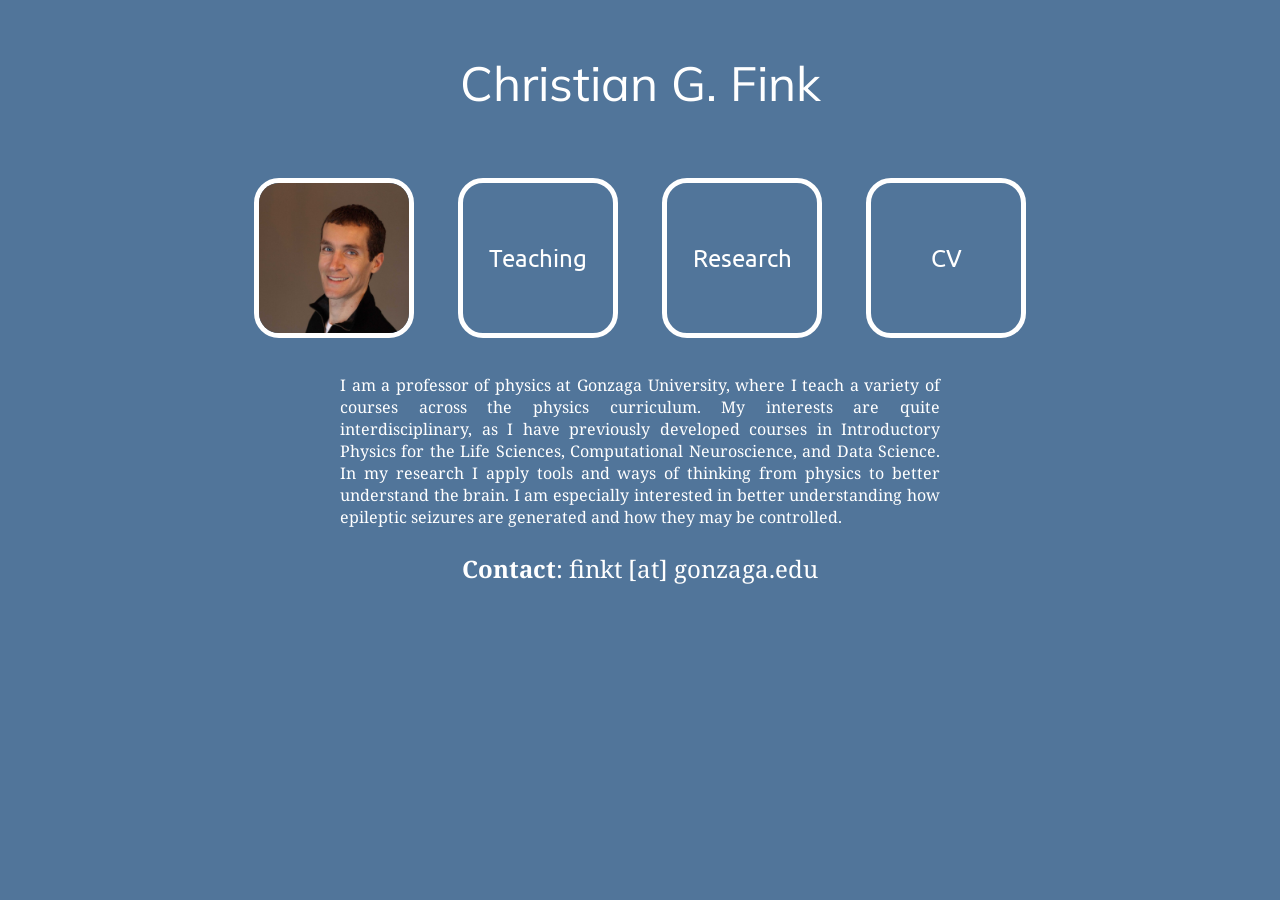
<file: index.html>
<html>

<head>
	<meta name="viewport" content="width=device-width, initial-scale=1">
	<title> Christian G. Fink, Gonzaga University </title>
		<link rel="stylesheet" href="homepage_style.css">
</head>

<body>
	<div class="wrapper">
		<div class="bigname">
			Christian G. Fink
		</div>
		<div class="nav">
			
			<a href="personal/personal_overview.html">
			<div class="itembox">
				<img src="ChrisFink.jpg" width="150">
			</div>
			</a>
			
			<a href="teaching/teaching_overview.html">
			<div class="itembox">
				Teaching
			</div>
			</a>
			
			<a href="research/research_projects.html"> <!-- put link code OUTSIDE div, and then entire div is linkable (not just the text) -->
			<div class="itembox">
				Research
			</div>
			</a>

			<a href="cv/fink_cv.pdf">
			<div class="itembox">
				CV
			</div>		
			</a>
			
		</div>

		<div class="homepagetext">
			<p>I am a professor of physics at Gonzaga University, where I teach a variety of courses across the physics curriculum.
			My interests are quite interdisciplinary, as I have previously developed courses in
			Introductory Physics for the Life Sciences, Computational Neuroscience, and Data Science. In my research I apply
			tools and ways of thinking from physics to better understand the brain. 
			I am especially interested in better understanding how epileptic seizures are generated and how they may be controlled.</p>
		</div>
		<div class="contactinfo">
			<p style="font-size:1.5em"><b>Contact</b>: finkt [at] gonzaga.edu</p>
		</div>

	</div>
	<script>
	  (function(i,s,o,g,r,a,m){i['GoogleAnalyticsObject']=r;i[r]=i[r]||function(){
	  (i[r].q=i[r].q||[]).push(arguments)},i[r].l=1*new Date();a=s.createElement(o),
	  m=s.getElementsByTagName(o)[0];a.async=1;a.src=g;m.parentNode.insertBefore(a,m)
	  })(window,document,'script','https://www.google-analytics.com/analytics.js','ga');

	  ga('create', 'UA-84944506-1', 'auto');
	  ga('send', 'pageview');

	</script>
</body>

</html>
</file>
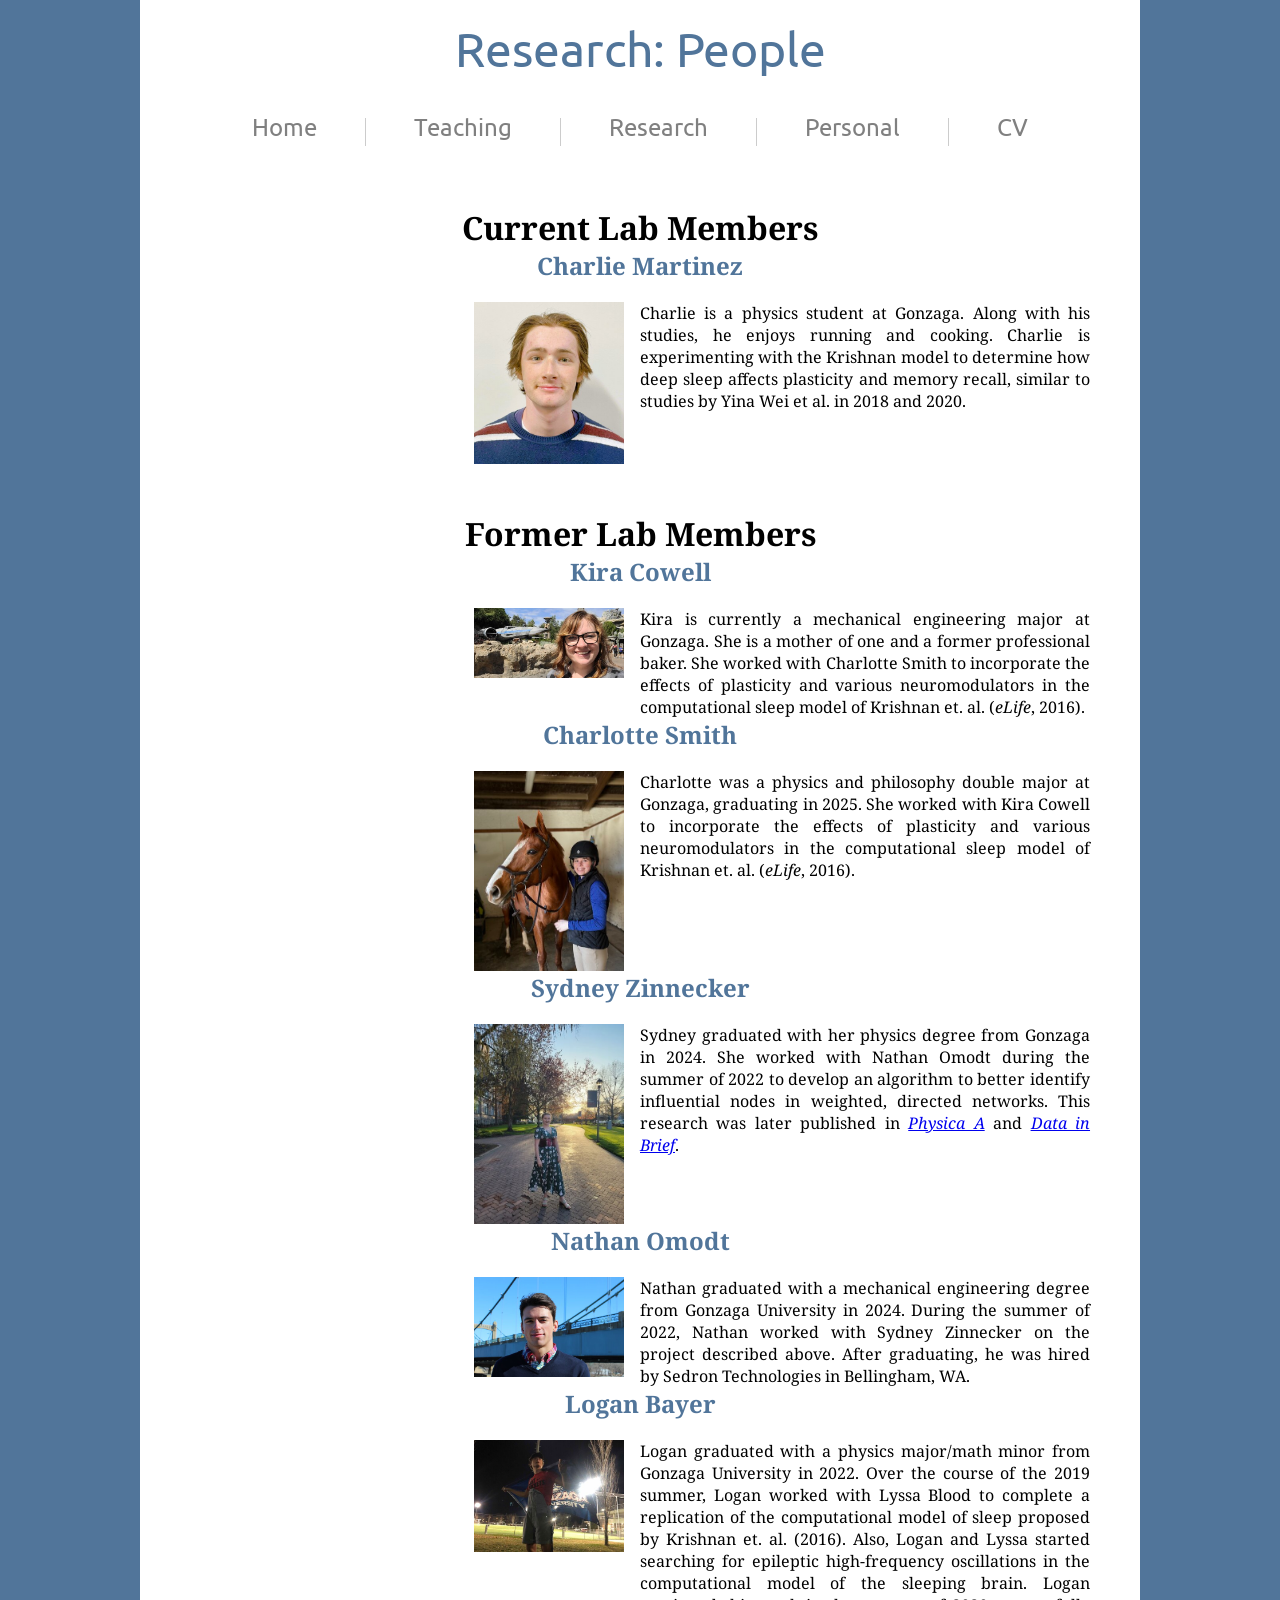
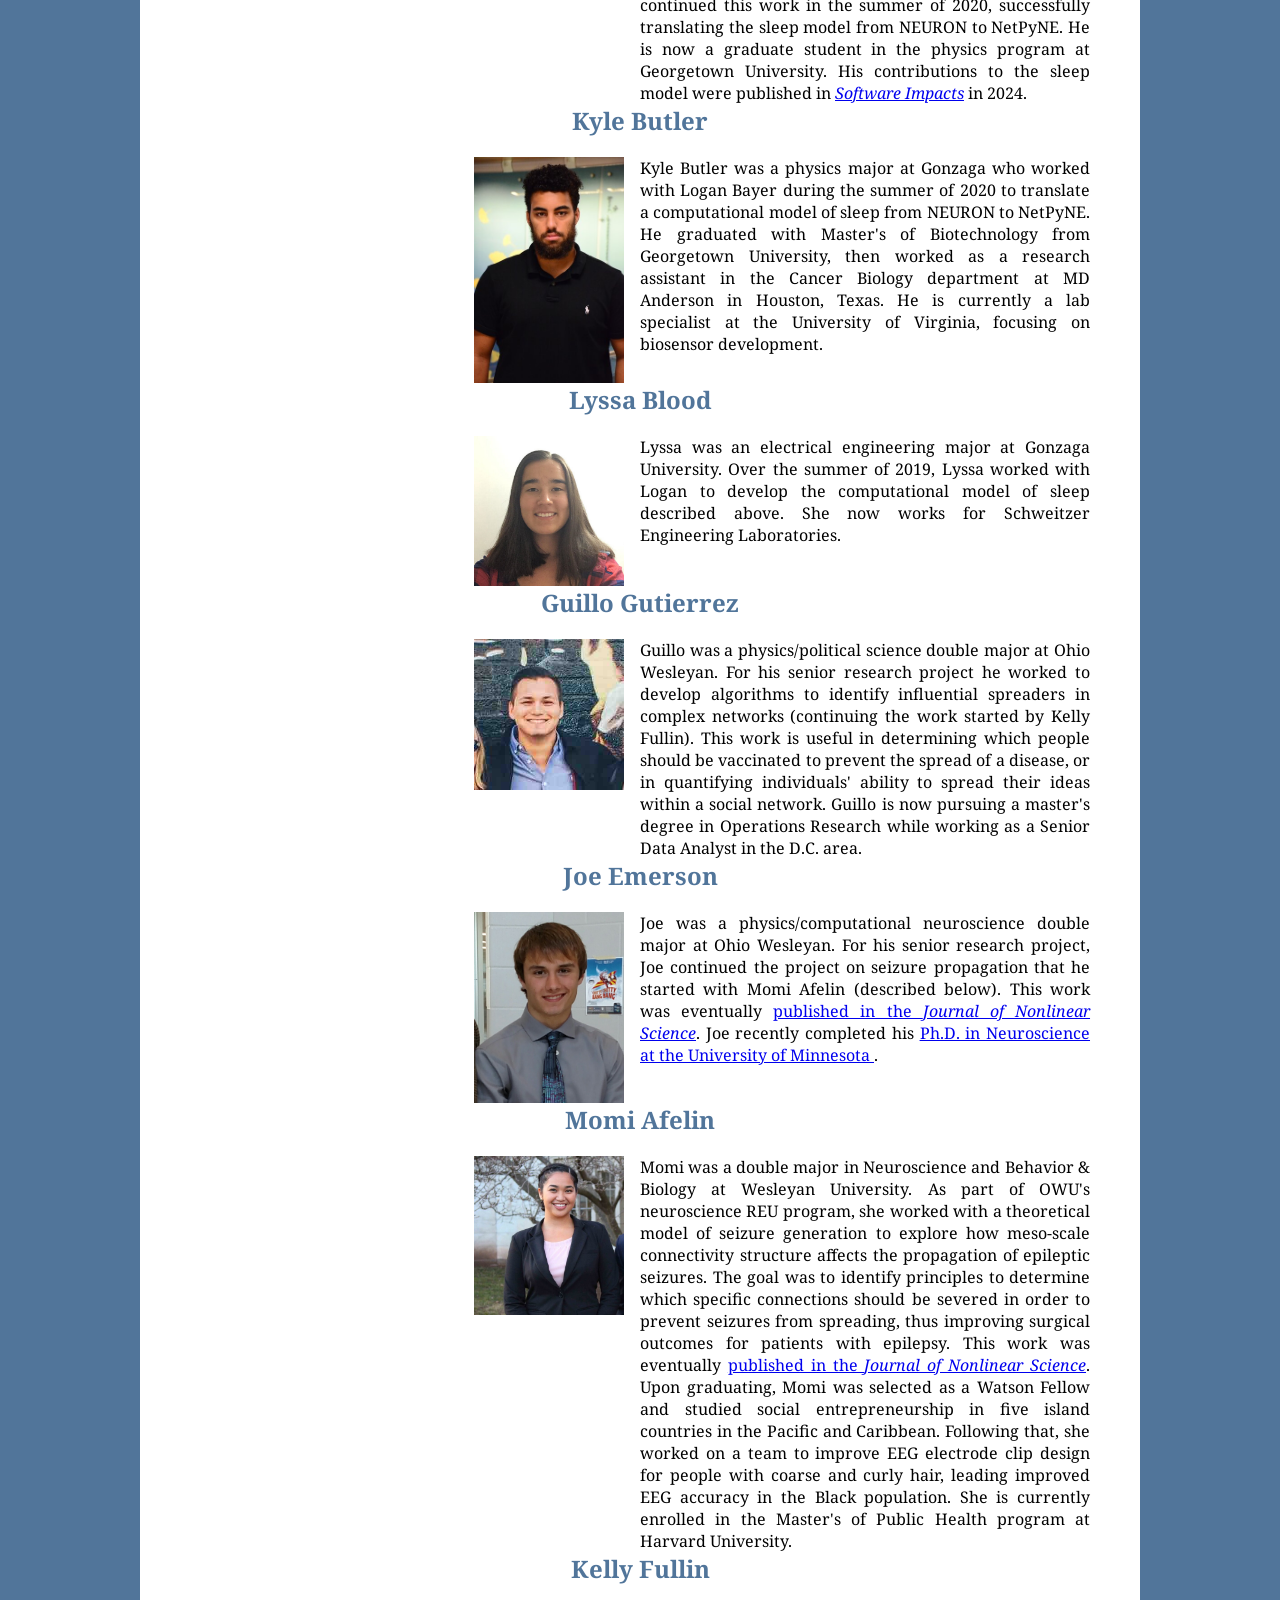
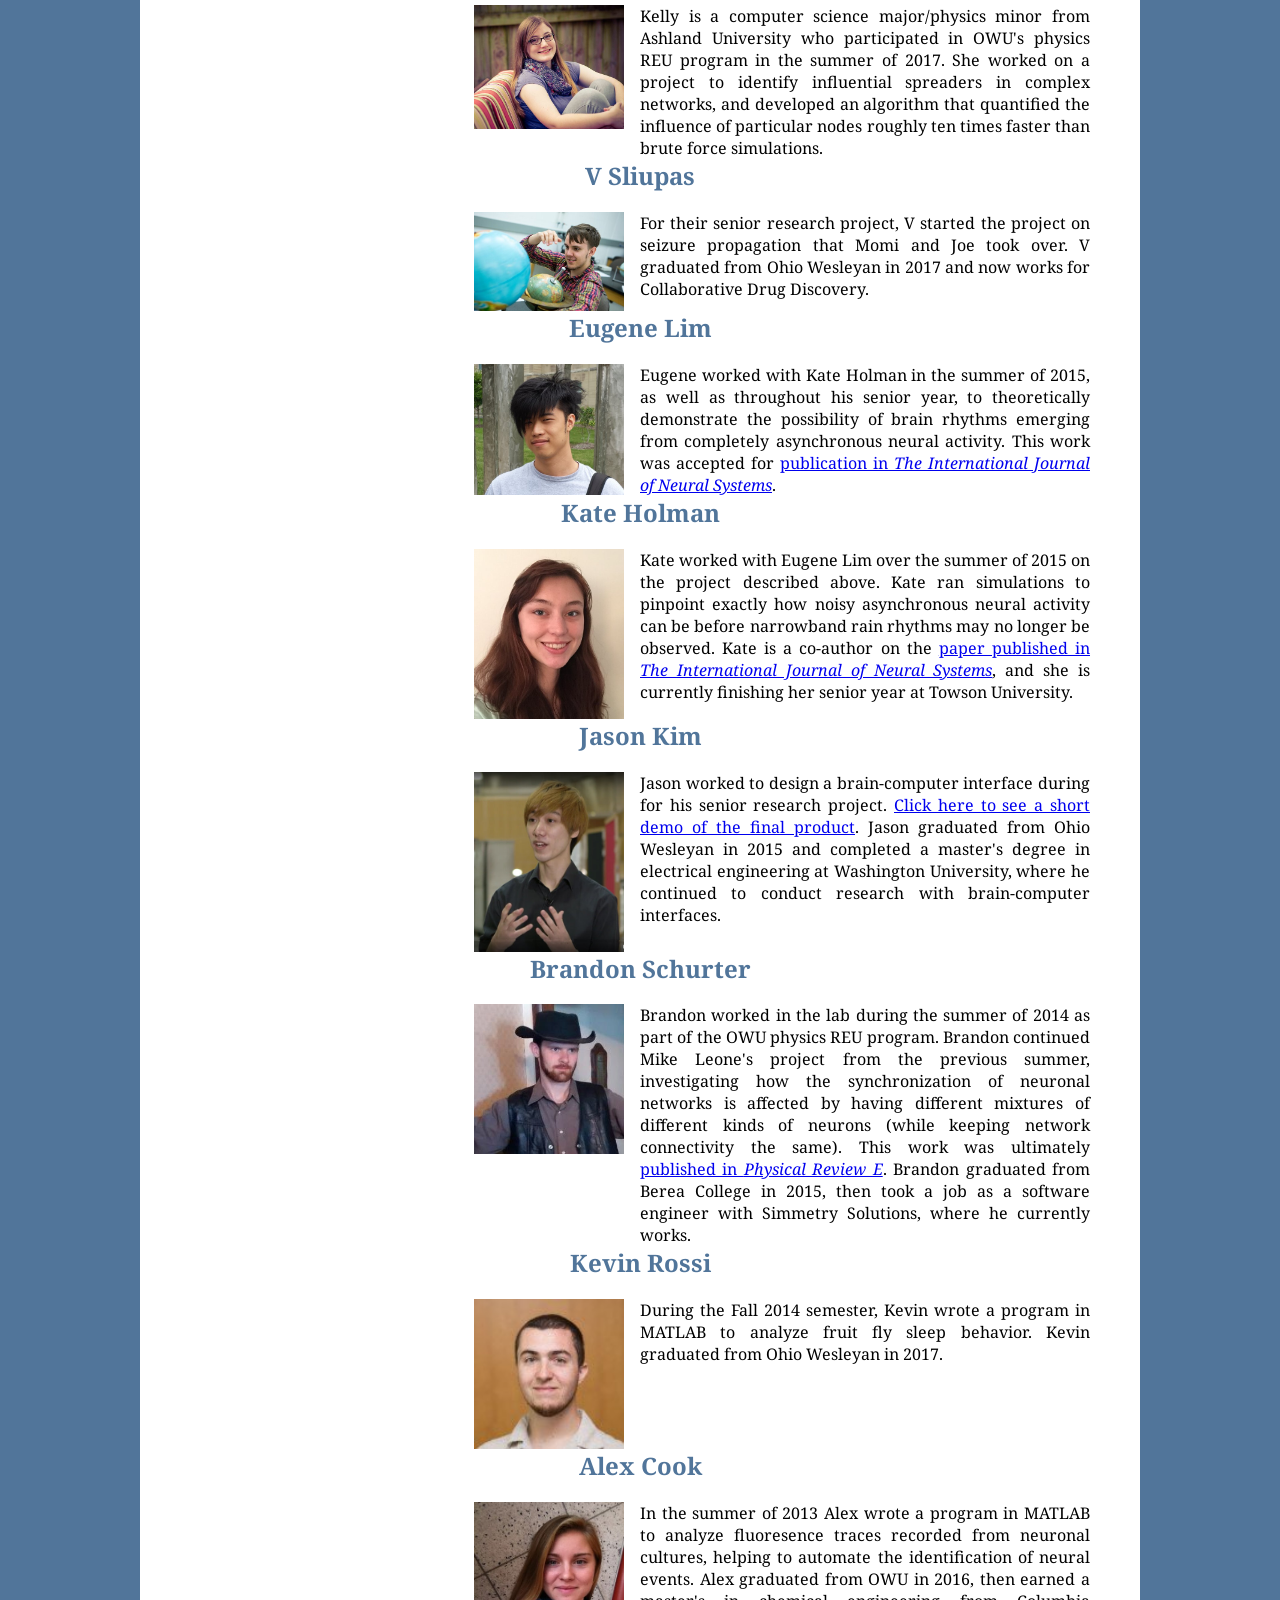
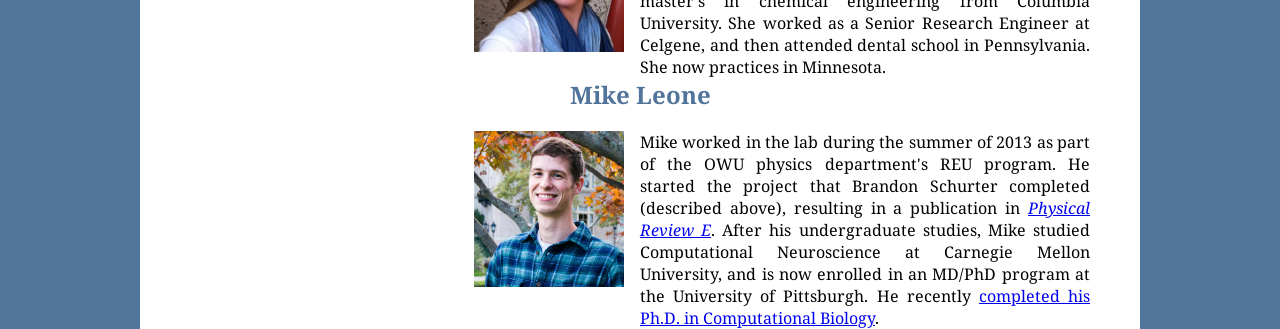
<file: research/research_people.html>
<html>

<head>
	<meta name="viewport" content="width=device-width, initial-scale=1">
	<title> Christian G. Fink, Gonzaga University </title>
	<link rel="stylesheet" href="research_people_style.css">
	<script type="text/javascript" src="jquery-3.1.0.min.js"></script>
</head>

<body>
	<div id="container">
		<div id="content">
		
			<div class="pagetitle">
				Research: People		
			</div>
			
			<!-- begin dropdown navigation bar -->
			<div class="nav">
				<div class="dropdown">
					<a href="../index.html"> <button class="dropbtn"> Home </button> </a>
				</div>
				
				<div class="vertline"> <!-- vertical line to separate dropdown buttons -->
				</div>
				
				<div class="dropdown">
				<a href="../teaching/teaching_overview.html"><button class="dropbtn"> Teaching </button></a>
					<div class="dropdown-content">
						<a href="../teaching/teaching_overview.html">Overview</a>
						<a href="../teaching/teaching_courses.html">Courses</a>
						<a href="../teaching/teaching_resources.html">Pedagogical resources</a>
					</div>
				</div>
				
				<div class="vertline"> <!-- vertical line to separate dropdown buttons -->
				</div>
				
				<div class="dropdown">
				<a href="../research/research_projects.html"> <button class="dropbtn"> Research </button> </a>
					<div class="dropdown-content">
						<a href="../research/research_projects.html">Projects</a>
						<a href="../research/research_people.html">People</a>
						<a href="../research/research_publications.html">Publications</a>
					</div>
				</div>
				
				<div class="vertline"> <!-- vertical line to separate dropdown buttons -->
				</div>
				
				<div class="dropdown">
				<a href="../personal/personal_overview.html"><button class="dropbtn"> Personal </button></a>
					<div class="dropdown-content">
						<a href="../personal/personal_overview.html">About me</a>
						<a href="../personal/personal_running.html">Running</a>
					</div>
				</div>
				
				<div class="vertline"> <!-- vertical line to separate dropdown buttons -->
				</div>
				
				<div class="dropdown">
					<a href="../cv/fink_cv.pdf"><button class="dropbtn"> CV </button></a>
					<div class="dropdown-content">
						<a href="../cv/fink_cv.pdf">View</a> <!-- this doesn't work...need to fix this -->
						<a href="../cv/fink_cv.pdf" download>Download</a>
					</div>
				</div>
			</div> <!-- end nav -->
		<!-- hamburger menu for mobile -->
		<button class="hamburger" onclick="toggleMobileMenu()">&#9776; Menu</button>
		<div class="mobile-nav" id="mobile-nav">
			<a href="../index.html">Home</a>
			<a href="../teaching/teaching_overview.html">Teaching: Overview</a>
			<a href="../teaching/teaching_courses.html">Teaching: Courses</a>
			<a href="../teaching/teaching_resources.html">Teaching: Resources</a>
			<a href="../research/research_projects.html">Research: Projects</a>
			<a href="../research/research_people.html">Research: People</a>
			<a href="../research/research_publications.html">Research: Publications</a>
			<a href="../personal/personal_overview.html">Personal: About me</a>
			<a href="../personal/personal_running.html">Personal: Running</a>
			<a href="../cv/fink_cv.pdf">CV: View</a>
			<a href="../cv/fink_cv.pdf" download>CV: Download</a>
		</div>
			
			<!--begin main text area -->
			<div class="maintext">
				<h1> Current Lab Members </h1>
				
				<div class="picandtext">
					<center>
					<h2> Charlie Martinez </h2>
					</center>
						<div class="picleft">
							<img src="people_img/charlie_martinez.jpeg" alt="" />
						</div>
						<div class="textright">
							Charlie is a physics student at Gonzaga. Along with his studies, 
							he enjoys running and cooking. Charlie is experimenting with the 
							Krishnan model to determine how deep sleep affects plasticity and 
							memory recall, similar to studies by Yina Wei et al. in 2018 and 2020. 
						</div>
				</div>

				
				<h1> Former Lab Members </h1>
				
				<div class="picandtext">
					<center>
					<h2> Kira Cowell </h2>
					</center>
						<div class="picleft">
							<img src="people_img/kira_cowell.jpg" alt="" />
						</div>
						<div class="textright">
							Kira is currently a mechanical engineering major at Gonzaga. She is a mother of one and a former professional baker. 
							She worked with Charlotte Smith to incorporate the effects of plasticity
							and various neuromodulators in the computational sleep model of Krishnan et. al. (<i>eLife</i>, 2016). 
						</div>
				</div>
				
				<div class="picandtext">
					<center>
					<h2> Charlotte Smith </h2>
					</center>
						<div class="picleft">
							<img src="people_img/charlotte_smith.jpeg" alt="" />
						</div>
						<div class="textright">
							Charlotte was a physics and philosophy double major at Gonzaga, graduating in 2025.  
							She worked with Kira Cowell to incorporate the effects of plasticity
							and various neuromodulators in the computational sleep model of Krishnan et. al. (<i>eLife</i>, 2016). 
						</div>
				</div>
				
				<div class="picandtext">
					<center>
					<h2> Sydney Zinnecker </h2>
					</center>
						<div class="picleft">
							<img src="people_img/sydney_zinnecker.jpg" alt="" />
						</div>
						<div class="textright">
							Sydney graduated with her physics degree from Gonzaga in 2024. She worked with Nathan Omodt during the summer of 
							2022 to develop an algorithm to better identify influential nodes in weighted, directed networks. This research was
							later published in <a href="https://www.sciencedirect.com/science/article/pii/S0378437123006386" target="_blank"><i>Physica A</i></a> 
							and <a href="https://www.sciencedirect.com/science/article/pii/S2352340923006212" target="_blank"><i>Data in Brief</i></a>.
						</div>
				</div>
				
				<div class="picandtext">
					<center>
					<h2> Nathan Omodt </h2>
					</center>
						<div class="picleft">
							<img src="people_img/Nathan_Omodt.JPG" alt="" />
						</div>
						<div class="textright">
							Nathan graduated with a mechanical engineering degree from Gonzaga University in 2024. During the summer of 2022, Nathan worked with Sydney 
							Zinnecker on the project described above. After graduating, he was hired by Sedron Technologies in Bellingham, WA.
						</div>
				</div>
				
				<div class="picandtext">
					<center>
					<h2> Logan Bayer </h2>
					</center>
						<div class="picleft">
							<img src="people_img/logan_bayer.JPG" alt="" />
						</div>
						<div class="textright">
							Logan graduated with a physics major/math minor from Gonzaga University in 2022. 
							Over the course of the 2019 summer, Logan worked with Lyssa Blood to complete a 
							replication of the computational model of sleep proposed by Krishnan et. al. (2016). Also, Logan and Lyssa started searching 
							for epileptic high-frequency oscillations in the computational model of the sleeping brain. 
							Logan continued this work in the summer of 2020, successfully translating the sleep model from NEURON to NetPyNE.
							He is now a graduate student in the physics program at Georgetown University. His contributions to the sleep model
							were published in <a href="https://www.sciencedirect.com/science/article/pii/S2665963824000551" target="_blank"><i>Software Impacts</i></a> in 2024.
						</div>
				</div>
				
				<div class="picandtext">
					<center>
					<h2> Kyle Butler </h2>
					</center>
						<div class="picleft">
							<img src="people_img/kyle_butler.jpg" alt="" />
						</div>
						<div class="textright">
							Kyle Butler was a physics major at Gonzaga who worked with Logan Bayer during the summer of 2020
							to translate a computational model of sleep from NEURON to NetPyNE. He graduated with Master's of 
							Biotechnology from Georgetown University, then worked as a research assistant in the Cancer Biology 
							department at MD Anderson in Houston, Texas. He is currently a lab specialist at the University of Virginia,
							focusing on biosensor development.
							
						</div>
				</div>
				
				<div class="picandtext">
					<center>
					<h2> Lyssa Blood </h2>
					</center>
						<div class="picleft">
							<img src="people_img/lyssa_blood.jpg" alt="" />
						</div>
						<div class="textright">
							Lyssa was an electrical engineering major at Gonzaga University. Over the summer of 2019, 
							Lyssa worked with Logan to develop the computational model of sleep described above. 
							She now works for Schweitzer Engineering Laboratories.
						</div>
				</div>
				
				<div class="picandtext">
					<center>
					<h2> Guillo Gutierrez </h2>
					</center>
						<div class="picleft">
							<img src="people_img/guillo.jpg" alt="" />
						</div>
						<div class="textright">
							Guillo was a physics/political science double major at Ohio Wesleyan. For his senior research project he 
							worked to develop algorithms to identify influential spreaders
							in complex networks (continuing the work started by Kelly Fullin). This work is useful in determining which people 
							should be vaccinated to prevent the spread of a disease, or in quantifying individuals' ability to spread their
							ideas within a social network. Guillo is now pursuing a master's degree in Operations Research while working as a Senior 
							Data Analyst in the D.C. area.
						</div>
				</div>
				
				<div class="picandtext">
					<center>
					<h2> Joe Emerson </h2>
					</center>
						<div class="picleft">
							<img src="people_img/joe_emerson.png" alt="" />
						</div>
						<div class="textright">
							Joe was a physics/computational neuroscience double major at Ohio Wesleyan. For his senior research project, Joe
							continued the project on seizure propagation that he started with Momi Afelin (described below). This work was eventually
							<a href="https://link.springer.com/article/10.1007/s00332-019-09545-4" target="_blank">published in the <i>Journal of Nonlinear Science</i></a>. 
							Joe recently completed his <a href="https://www.neuroscience.umn.edu/people/joseph-emerson" target="_blank">Ph.D. in Neuroscience at the University of Minnesota </a>.
						</div>
				</div>
				
				<div class="picandtext">
					<center>
					<h2> Momi Afelin </h2>
					</center>
						<div class="picleft">
							<img src="people_img/momi_afelin.JPG" alt="" />
						</div>
						<div class="textright">
							Momi was a double major in Neuroscience and Behavior & Biology at Wesleyan University. As part of OWU's 
							neuroscience REU program, she worked with a theoretical model of seizure generation
							to explore how meso-scale connectivity structure affects the propagation 
							of epileptic seizures. The goal was to identify principles to determine which
							specific connections should be severed in order to prevent seizures from spreading,
							thus improving surgical outcomes for patients with epilepsy. This work was eventually
							<a href="https://link.springer.com/article/10.1007/s00332-019-09545-4" target="_blank">published in the <i>Journal of Nonlinear Science</i></a>.
							Upon graduating, Momi was selected as a 
							Watson Fellow and studied social entrepreneurship in five island countries in the Pacific and Caribbean. Following that, she worked on a team to improve
							EEG electrode clip design for people with coarse and curly hair, leading improved EEG accuracy in the Black population. She is currently enrolled in 
							the Master's of Public Health program at Harvard University.
						</div>
				</div>
				
				<div class="picandtext">
					<center>
					<h2> Kelly Fullin </h2>
					</center>
						<div class="picleft">
							<img src="people_img/kelly_fullin.JPG" alt="" />
						</div>
						<div class="textright">
							Kelly is a computer science major/physics minor from Ashland University who participated
							in OWU's physics REU program in the summer of 2017. She worked on a project to identify influential spreaders
							in complex networks, and developed an algorithm that quantified the influence of particular nodes roughly ten times faster
							than brute force simulations.
						</div>
				</div>
				
				<div class="picandtext">
					<center>
					<h2> V Sliupas </h2>
					</center>
						<div class="picleft">
							<img src="people_img/v_sliupas.jpg" alt="" />
						</div>
						<div class="textright">
							For their senior research project, V started the project on seizure propagation that Momi and Joe took over. V graduated from
							Ohio Wesleyan in 2017 and now works for Collaborative Drug Discovery.
						</div>
				</div>
				
				<div class="picandtext">
					<center>
					<h2> Eugene Lim </h2>
					</center>
						<div class="picleft">
							<img src="people_img/eugene_lim.jpg" alt="" />
						</div>
						<div class="textright">
							Eugene worked with Kate Holman in the summer of 2015, as well as throughout his senior year, to theoretically
							demonstrate the possibility of brain rhythms emerging from completely asynchronous neural activity. This work
							was accepted for <a href="http://www.worldscientific.com/doi/abs/10.1142/S0129065716500490" target="_blank">publication in 
							<i>The International Journal of Neural Systems</i></a>.
						</div>
				</div>
				
				<div class="picandtext">
					<center>
					<h2> Kate Holman </h2>
					</center>
						<div class="picleft">
							<img src="people_img/kate_holman.JPG" alt="" />
						</div>
						<div class="textright">
							Kate worked with Eugene Lim over the summer of 2015 on the project described above. Kate ran simulations to
							pinpoint exactly how noisy asynchronous neural activity can be before narrowband rain rhythms may no longer be observed. 
							Kate is a co-author on the <a href="http://www.worldscientific.com/doi/abs/10.1142/S0129065716500490" target="_blank">paper published 
							in <i>The International Journal of Neural Systems</i></a>, and she is 
							currently finishing her senior year at Towson University.
						</div>
				</div>
				
				<div class="picandtext">
					<center>
					<h2> Jason Kim </h2>
					</center>
						<div class="picleft">
							<img src="people_img/jason_kim.jpg" alt="" />
						</div>
						<div class="textright">
							Jason worked to design a brain-computer interface during for his senior research project. 
							<a href="jason_bci_video.m4v" target="_blank">Click here to see a short demo
							of the final product</a>. Jason graduated from Ohio Wesleyan in 2015 and completed a master's 
							degree in electrical engineering at Washington University, where he continued to conduct research with brain-computer interfaces.
						</div>
				</div>
				
				<div class="picandtext">
					<center>
					<h2> Brandon Schurter </h2>
					</center>
						<div class="picleft">
							<img src="people_img/brandon_schurter.jpg" alt="" />
						</div>
						<div class="textright">
							Brandon worked in the lab during the summer of 2014 as part of the OWU physics REU program. Brandon continued Mike Leone's project
							from the previous summer, investigating how the synchronization of neuronal networks is affected by having different mixtures
							of different kinds of neurons (while keeping network connectivity the same). This work was ultimately 
							<a href="http://journals.aps.org/pre/abstract/10.1103/PhysRevE.91.032813" target="_blank">published in <i>Physical Review E</i></a>.
							Brandon graduated from Berea College in 2015, then took a job as a software engineer with Simmetry Solutions, where he currently works.
						</div>
				</div>
				
				<div class="picandtext">
					<center>
					<h2> Kevin Rossi </h2>
					</center>
						<div class="picleft">
							<img src="people_img/kevin_rossi.jpg" alt="" />
						</div>
						<div class="textright">
							During the Fall 2014 semester, Kevin wrote a program in MATLAB to analyze fruit fly sleep behavior. Kevin graduated from 
							Ohio Wesleyan in 2017. 
						</div>
				</div>
				
			<!--	<div class="picandtext">
					<center>
					<h2> Ben Letson </h2>
					</center>
						<div class="picleft">
							<img src="people_img/ben_letson.jpg" alt="" />
						</div>
						<div class="textright">
							For his senior research project, Ben worked to implement and extend <a href="http://www.ncbi.nlm.nih.gov/pubmed/22903565" target="_blank"> a control 
							algorithm</a> for desynchronizing a population of neurons with an electrical stimulus. Such an algorithm would be useful for eliminating
							the tremor associated with Parkinson's disease. Ben also contributed to a <a href="http://journals.aps.org/pre/abstract/10.1103/PhysRevE.91.032813" target="_blank"> 
							publication investigating the synchronization of neuronal networks</a>.
							Ben is now studying theoretical neuroscience in the University of Pittsburgh's graduate program
							in mathematics.
						</div>
				</div> -->
				
				<div class="picandtext">
					<center>
					<h2> Alex Cook </h2>
					</center>
						<div class="picleft">
							<img src="people_img/alex_cook.jpg" alt="" />
						</div>
						<div class="textright">
							In the summer of 2013 Alex wrote a program in MATLAB to analyze fluoresence traces recorded from neuronal cultures, helping
							to automate	the identification of neural events.
							Alex graduated from OWU in 2016, then earned a master's in chemical engineering from Columbia University. She
							worked as a Senior Research Engineer at Celgene, and then attended dental school in Pennsylvania. She now
							practices in Minnesota.
						</div>
				</div>
				
				<div class="picandtext">
					<center>
					<h2> Mike Leone </h2>
					</center>
						<div class="picleft">
							<img src="people_img/mike_leone.jpg" alt="" />
						</div>
						<div class="textright">
							Mike worked in the lab during the summer of 2013 as part of the OWU physics department's REU program. He started the 
							project that Brandon Schurter completed (described above), resulting in a publication in 
							<a href="http://journals.aps.org/pre/abstract/10.1103/PhysRevE.91.032813" target="_blank"><i>Physical Review E</i></a>.
							After his undergraduate studies, Mike studied Computational Neuroscience at Carnegie Mellon University, and is
							now enrolled in an MD/PhD program at the University of Pittsburgh. 
							He recently <a href="https://www.cmu.edu/compbio/news/2025/mike-leone-thesis-defense.html" target="_blank"> completed his Ph.D. in Computational Biology</a>.
							</div>
				</div> 

			</div>
		</div> <!-- end content -->
	</div> <!-- end container -->
	
	<script>
	  (function(i,s,o,g,r,a,m){i['GoogleAnalyticsObject']=r;i[r]=i[r]||function(){
	  (i[r].q=i[r].q||[]).push(arguments)},i[r].l=1*new Date();a=s.createElement(o),
	  m=s.getElementsByTagName(o)[0];a.async=1;a.src=g;m.parentNode.insertBefore(a,m)
	  })(window,document,'script','https://www.google-analytics.com/analytics.js','ga');

	  ga('create', 'UA-84944506-1', 'auto');
	  ga('send', 'pageview');

	</script>
	<script>
		function toggleMobileMenu() {
			document.getElementById("mobile-nav").classList.toggle("open");
		}
	</script>
</body>


</html>
</file>
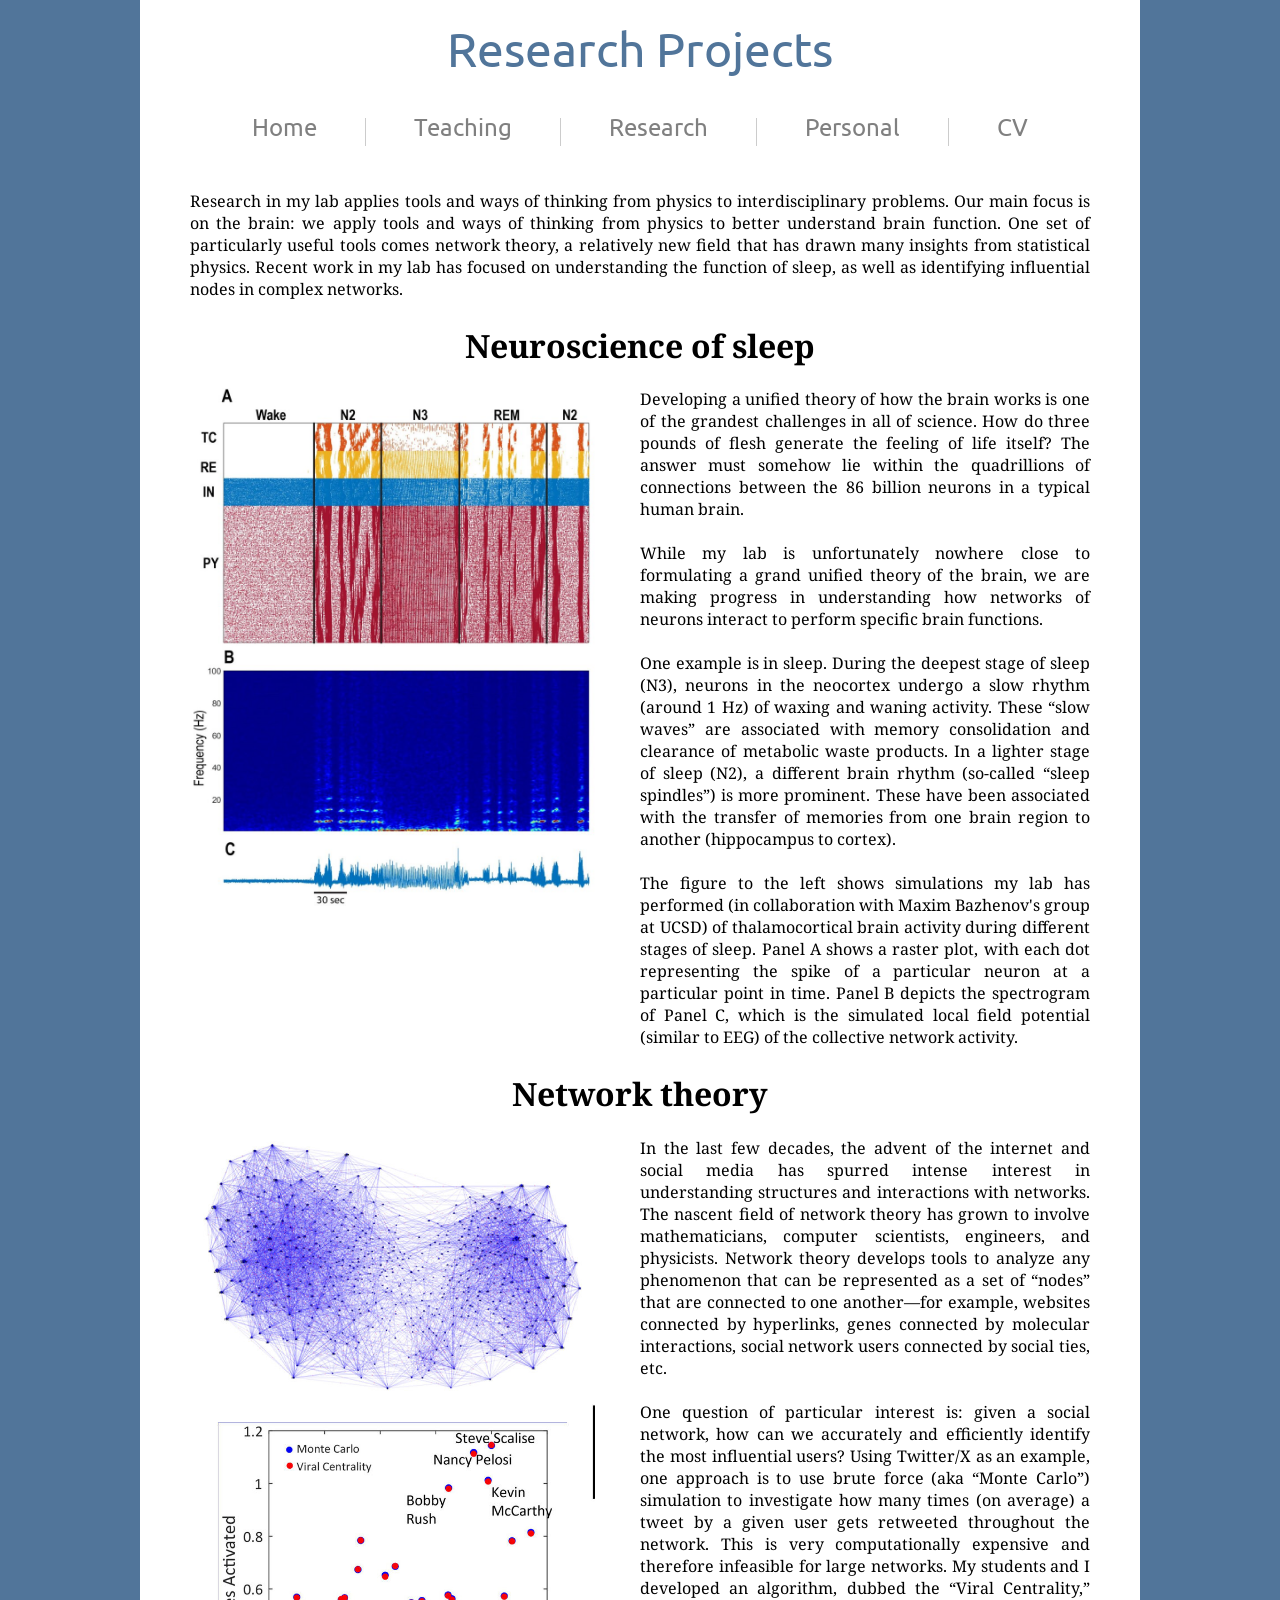
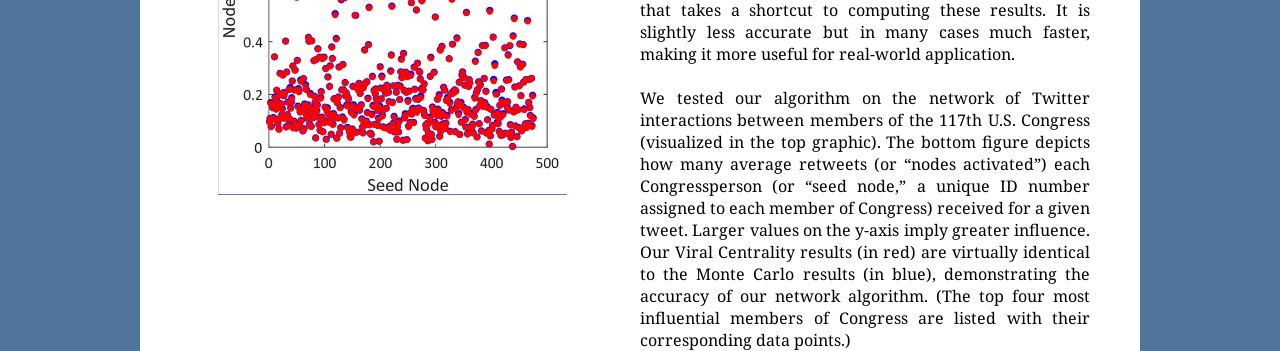
<file: research/research_projects.html>
<html>

<head>
	<meta name="viewport" content="width=device-width, initial-scale=1">
	<title> Christian G. Fink, Gonzaga University </title>
	<link rel="stylesheet" href="research_projects_style.css">
	<script type="text/javascript" src="jquery-3.1.0.min.js"></script>
</head>

<body>
	<div id="container">
		<div id="content">
		
			<div class="pagetitle">
				Research Projects		
			</div>
			
			<!-- begin dropdown navigation bar -->
			<div class="nav">
				<div class="dropdown">
					<a href="../index.html"> <button class="dropbtn"> Home </button> </a>
				</div>
				
				<div class="vertline"> <!-- vertical line to separate dropdown buttons -->
				</div>
				
				<div class="dropdown">
				<a href="../teaching/teaching_overview.html"><button class="dropbtn"> Teaching </button></a>
					<div class="dropdown-content">
						<a href="../teaching/teaching_overview.html">Overview</a>
						<a href="../teaching/teaching_courses.html">Courses</a>
						<a href="../teaching/teaching_resources.html">Pedagogical resources</a>
					</div>
				</div>
				
				<div class="vertline"> <!-- vertical line to separate dropdown buttons -->
				</div>
				
				<div class="dropdown">
				<a href="../research/research_projects.html"> <button class="dropbtn"> Research </button> </a>
					<div class="dropdown-content">
						<a href="../research/research_projects.html">Projects</a>
						<a href="../research/research_people.html">People</a>
						<a href="../research/research_publications.html">Publications</a>
					</div>
				</div>
				
				<div class="vertline"> <!-- vertical line to separate dropdown buttons -->
				</div>
				
				<div class="dropdown">
				<a href="../personal/personal_overview.html"><button class="dropbtn"> Personal </button></a>
					<div class="dropdown-content">
						<a href="../personal/personal_overview.html">About me</a>
						<a href="../personal/personal_running.html">Running</a>
					</div>
				</div>
				
				<div class="vertline"> <!-- vertical line to separate dropdown buttons -->
				</div>
				
				<div class="dropdown">
					<a href="../cv/fink_cv.pdf"><button class="dropbtn"> CV </button></a>
					<div class="dropdown-content">
						<a href="../cv/fink_cv.pdf">View</a> <!-- this doesn't work...need to fix this -->
						<a href="../cv/fink_cv.pdf" download>Download</a>
					</div>
				</div>
			</div> <!-- end nav -->
		<!-- hamburger menu for mobile -->
		<button class="hamburger" onclick="toggleMobileMenu()">&#9776; Menu</button>
		<div class="mobile-nav" id="mobile-nav">
			<a href="../index.html">Home</a>
			<a href="../teaching/teaching_overview.html">Teaching: Overview</a>
			<a href="../teaching/teaching_courses.html">Teaching: Courses</a>
			<a href="../teaching/teaching_resources.html">Teaching: Resources</a>
			<a href="../research/research_projects.html">Research: Projects</a>
			<a href="../research/research_people.html">Research: People</a>
			<a href="../research/research_publications.html">Research: Publications</a>
			<a href="../personal/personal_overview.html">Personal: About me</a>
			<a href="../personal/personal_running.html">Personal: Running</a>
			<a href="../cv/fink_cv.pdf">CV: View</a>
			<a href="../cv/fink_cv.pdf" download>CV: Download</a>
		</div>
			
			<!--begin main text area -->
			<div class="maintext">
				Research in my lab applies tools and ways of thinking from physics to interdisciplinary problems. 
				Our main focus is on the brain: we apply tools and ways of thinking from physics to better understand brain function.
				One set of particularly useful tools comes network theory, a relatively new field that has drawn many insights
				from statistical physics. Recent work in my lab has focused on understanding the function of sleep, as well as
				identifying influential nodes in complex networks.

				<div class="picandtext">
					<h1> Neuroscience of sleep </h1>
					<div class="picleft">
						<img src="sleep_figure.jpg" alt="" />
					</div>
					<div class="textright">
						Developing a unified theory of how the brain works is one of the grandest challenges in all of science. 
						How do three pounds of flesh generate the feeling of life itself? The answer must somehow lie within 
						the quadrillions of connections between the 86 billion neurons in a typical human brain. <br>
						<br>
						While my lab is unfortunately nowhere close to formulating a grand unified theory of the brain, we are 
						making progress in understanding how networks of neurons interact to perform specific brain functions. <br>
						<br>
						One example is in sleep. During the deepest stage of sleep (N3), neurons in the neocortex undergo a slow rhythm 
						(around 1 Hz) of waxing and waning activity. These <q>slow waves</q> are associated with memory consolidation and 
						clearance of metabolic waste products. In a lighter stage of sleep (N2), a different brain rhythm 
						(so-called <q>sleep spindles</q>) is more prominent. These have been associated with the transfer of 
						memories from one brain region to another (hippocampus to cortex). <br>
						<br>
						The figure to the left shows simulations my lab has performed (in collaboration with Maxim Bazhenov's group at UCSD) 
						of thalamocortical brain activity during different stages of sleep. Panel A shows a raster plot, with each dot 
						representing the spike of a particular neuron at a particular point in time. Panel B depicts the spectrogram 
						of Panel C, which is the simulated local field potential (similar to EEG) of the collective network activity.

					</div>
				</div>
				
				<div class="picandtext">
					<h1> Network theory </h1>
					<div class="picleft">
						<img src="congress_net.jpg" alt="" />
					</div>
					<div class="textright">
						In the last few decades, the advent of the internet and social media has spurred intense interest in understanding structures 
						and interactions with networks. The nascent field of network theory has grown to involve mathematicians, computer scientists, 
						engineers, and physicists. Network theory develops tools to analyze any phenomenon that can be represented as a 
						set of <q>nodes</q> that are connected to one another&mdash;for example, websites connected by hyperlinks, genes connected by 
						molecular interactions, social network users connected by social ties, etc.<br>
						<br>
						One question of particular interest is: given a social network, how can we accurately and efficiently identify the most 
						influential users? Using Twitter/X as an example, one approach is to use brute force (aka <q>Monte Carlo</q>) simulation to 
						investigate how many times (on average) a tweet by a given user gets retweeted throughout the network. This is very 
						computationally expensive and therefore infeasible for large networks. My students and I developed an algorithm, 
						dubbed the <q>Viral Centrality,</q> that takes a shortcut to computing these results. It is slightly less accurate but 
						in many cases much faster, making it more useful for real-world application. <br>
						<br>
						We tested our algorithm on the network of Twitter interactions between members of the 117th U.S. Congress (visualized in the top graphic). 
						The bottom figure depicts how many average retweets (or <q>nodes activated</q>) each Congressperson (or <q>seed node,</q> a unique 
						ID number assigned to each member of Congress) received for a given tweet. Larger values on the y-axis imply greater influence. 
						Our Viral Centrality results (in red) are virtually identical to the Monte Carlo results (in blue), demonstrating the accuracy 
						of our network algorithm. (The top four most influential members of Congress are listed with their corresponding data points.)

					</div>
				</div>
				
			</div>
		</div> <!-- end content -->
	</div> <!-- end container -->
	
	<script>
	  (function(i,s,o,g,r,a,m){i['GoogleAnalyticsObject']=r;i[r]=i[r]||function(){
	  (i[r].q=i[r].q||[]).push(arguments)},i[r].l=1*new Date();a=s.createElement(o),
	  m=s.getElementsByTagName(o)[0];a.async=1;a.src=g;m.parentNode.insertBefore(a,m)
	  })(window,document,'script','https://www.google-analytics.com/analytics.js','ga');

	  ga('create', 'UA-84944506-1', 'auto');
	  ga('send', 'pageview');

	</script>
	<script>
		function toggleMobileMenu() {
			document.getElementById("mobile-nav").classList.toggle("open");
		}
	</script>
</body>


</html>
</file>
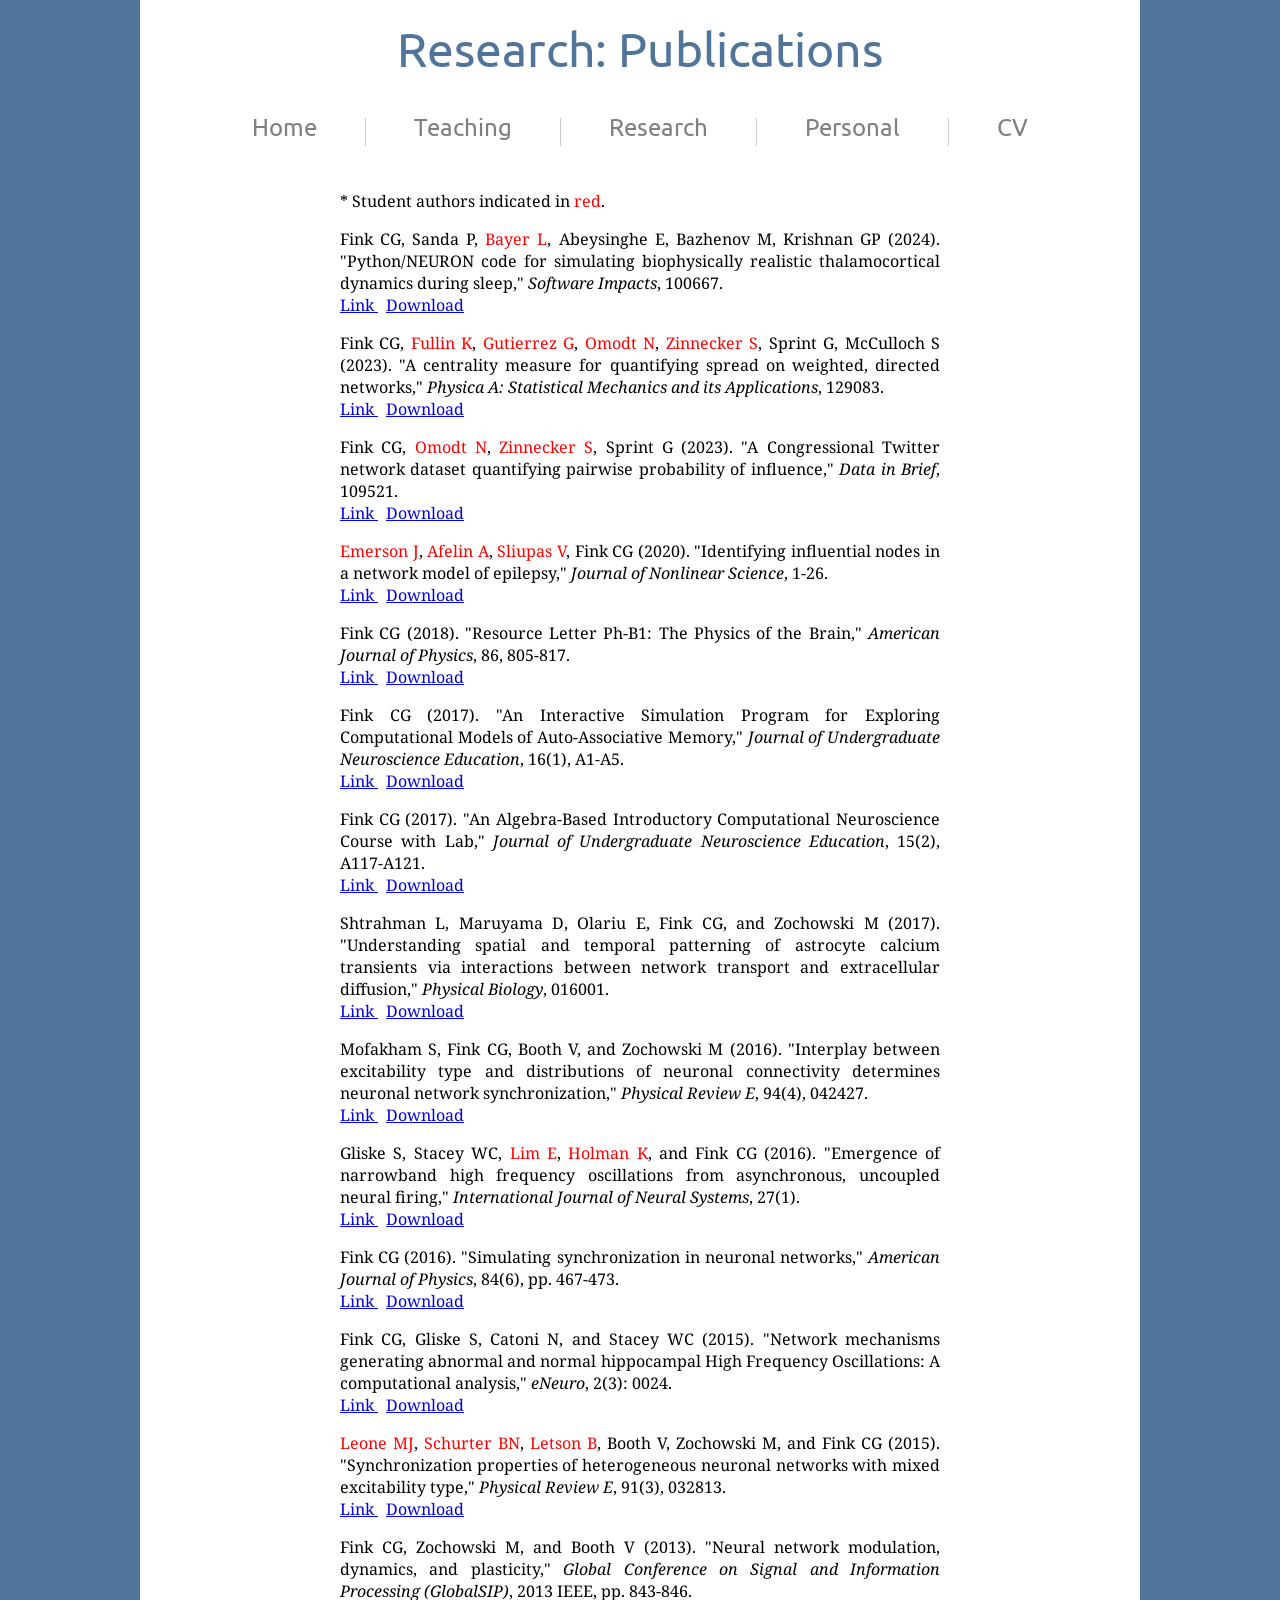
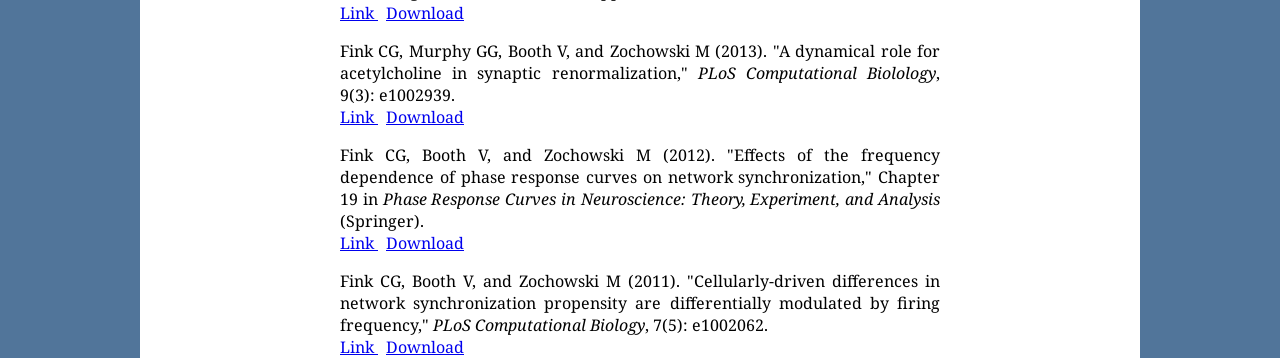
<file: research/research_publications.html>
<html>

<head>
	<meta name="viewport" content="width=device-width, initial-scale=1">
	<title> Christian G. Fink, Gonzaga University </title>
	<link rel="stylesheet" href="research_publications_style.css">
	<script type="text/javascript" src="jquery-3.1.0.min.js"></script>
</head>

<body>
	<div id="container">
		<div id="content">
		
			<div class="pagetitle">
				Research: Publications		
			</div>
			
			<!-- begin dropdown navigation bar -->
			<div class="nav">
				<div class="dropdown">
					<a href="../index.html"> <button class="dropbtn"> Home </button> </a>
				</div>
				
				<div class="vertline"> <!-- vertical line to separate dropdown buttons -->
				</div>
				
				<div class="dropdown">
				<a href="../teaching/teaching_overview.html"><button class="dropbtn"> Teaching </button></a>
					<div class="dropdown-content">
						<a href="../teaching/teaching_overview.html">Overview</a>
						<a href="../teaching/teaching_courses.html">Courses</a>
						<a href="../teaching/teaching_resources.html">Pedagogical resources</a>
					</div>
				</div>
				
				<div class="vertline"> <!-- vertical line to separate dropdown buttons -->
				</div>
				
				<div class="dropdown">
				<a href="../research/research_projects.html"> <button class="dropbtn"> Research </button> </a>
					<div class="dropdown-content">
						<a href="../research/research_projects.html">Projects</a>
						<a href="../research/research_people.html">People</a>
						<a href="../research/research_publications.html">Publications</a>
					</div>
				</div>
				
				<div class="vertline"> <!-- vertical line to separate dropdown buttons -->
				</div>
				
				<div class="dropdown">
				<a href="../personal/personal_overview.html"><button class="dropbtn"> Personal </button></a>
					<div class="dropdown-content">
						<a href="../personal/personal_overview.html">About me</a>
						<a href="../personal/personal_running.html">Running</a>
					</div>
				</div>
				
				<div class="vertline"> <!-- vertical line to separate dropdown buttons -->
				</div>
				
				<div class="dropdown">
					<a href="../cv/fink_cv.pdf"><button class="dropbtn"> CV </button></a>
					<div class="dropdown-content">
						<a href="../cv/fink_cv.pdf">View</a> <!-- this doesn't work...need to fix this -->
						<a href="../cv/fink_cv.pdf" download>Download</a>
					</div>
				</div>
			</div> <!-- end nav -->
		<!-- hamburger menu for mobile -->
		<button class="hamburger" onclick="toggleMobileMenu()">&#9776; Menu</button>
		<div class="mobile-nav" id="mobile-nav">
			<a href="../index.html">Home</a>
			<a href="../teaching/teaching_overview.html">Teaching: Overview</a>
			<a href="../teaching/teaching_courses.html">Teaching: Courses</a>
			<a href="../teaching/teaching_resources.html">Teaching: Resources</a>
			<a href="../research/research_projects.html">Research: Projects</a>
			<a href="../research/research_people.html">Research: People</a>
			<a href="../research/research_publications.html">Research: Publications</a>
			<a href="../personal/personal_overview.html">Personal: About me</a>
			<a href="../personal/personal_running.html">Personal: Running</a>
			<a href="../cv/fink_cv.pdf">CV: View</a>
			<a href="../cv/fink_cv.pdf" download>CV: Download</a>
		</div>
			
			<!--begin main text area -->
			<div class="maintext">
				<p>
				* Student authors indicated in <font color="red">red</font>.
				</p>
				<p>
				Fink CG, Sanda P, <font color="red">Bayer L</font>, Abeysinghe E, Bazhenov M, Krishnan GP (2024). "Python/NEURON code for simulating biophysically realistic thalamocortical dynamics during sleep," <i>Software Impacts</i>, 100667. <br>
				<a href="https://www.sciencedirect.com/science/article/pii/S2665963824000551" target="_blank"> Link </a> &nbsp	<a href="publications/fink_software_impacts.pdf" download>Download</a>
				</p>
				<p>
				Fink CG, <font color="red">Fullin K</font>, <font color="red">Gutierrez G</font>, <font color="red">Omodt N</font>, <font color="red">Zinnecker S</font>, Sprint G, McCulloch S (2023). "A centrality measure for quantifying spread on weighted, directed networks," <i>Physica A: Statistical Mechanics and its Applications</i>, 129083. <br>
				<a href="https://www.sciencedirect.com/science/article/pii/S0378437123006386" target="_blank"> Link </a> &nbsp	<a href="publications/fink_physica_a.pdf" download>Download</a>
				</p>
				<p>
				Fink CG, <font color="red">Omodt N</font>, <font color="red">Zinnecker S</font>, Sprint G (2023). "A Congressional Twitter network dataset quantifying pairwise probability of influence," <i>Data in Brief</i>, 109521. <br>
				<a href="https://www.sciencedirect.com/science/article/pii/S2352340923006212" target="_blank"> Link </a> &nbsp	<a href="publications/fink_congress_network.pdf" download>Download</a>
				</p>
				<p>
				<font color="red">Emerson J</font>, <font color="red">Afelin A</font>, <font color="red">Sliupas V</font>, Fink CG (2020). "Identifying influential nodes in a network model of epilepsy," <i>Journal of Nonlinear Science</i>, 1-26. <br>
				<a href="https://link.springer.com/article/10.1007/s00332-019-09545-4" target="_blank"> Link </a> &nbsp	<a href="publications/fink_epileptor_jnls.pdf" download>Download</a>
				</p>
				<p>
				Fink CG (2018). "Resource Letter Ph-B1: The Physics of the Brain," <i>American Journal of Physics</i>, 86, 805-817. <br>
				<a href="https://aapt.scitation.org/doi/10.1119/1.5054288?af=R" target="_blank"> Link </a> &nbsp	<a href="publications/fink_physics_of_the_brain.pdf" download>Download</a>
				</p>
				<p>
				Fink CG (2017). "An Interactive Simulation Program for Exploring Computational Models of Auto-Associative Memory," <i>Journal of Undergraduate Neuroscience Education</i>, 16(1), A1-A5. <br>
				<a href="http://www.funjournal.org/wp-content/uploads/2017/06/june-16-1.pdf" target="_blank"> Link </a> &nbsp	<a href="publications/fink_JUNE_hopfield_paper.pdf" download>Download</a>
				</p>
				<p>
				Fink CG (2017). "An Algebra-Based Introductory Computational Neuroscience Course with Lab," <i>Journal of Undergraduate Neuroscience Education</i>, 15(2), A117-A121. <br>
				<a href="https://www.ncbi.nlm.nih.gov/pubmed/28690432" target="_blank"> Link </a> &nbsp	<a href="publications/fink_comp_neuro_paper.pdf" download>Download</a>
				</p>
				<p>
				Shtrahman L, Maruyama D, Olariu E, Fink CG, and Zochowski M (2017). "Understanding spatial and temporal patterning of 
				astrocyte calcium transients via interactions between network transport and extracellular diffusion," <i>Physical Biology</i>, 016001. <br>
				<a href="http://iopscience.iop.org/article/10.1088/1478-3975/aa5565" target="_blank"> Link </a> &nbsp	<a href="publications/fink_shtrahman_2017_paper.pdf" download>Download</a>
				</p>
				<p>
				Mofakham S, Fink CG, Booth V, and Zochowski M (2016). "Interplay between excitability type and distributions of neuronal 
				connectivity determines neuronal network synchronization," <i> Physical Review E</i>, 94(4), 042427. <br>
				<a href="https://journals.aps.org/pre/abstract/10.1103/PhysRevE.94.042427" target="_blank"> Link </a> &nbsp	<a href="publications/fink_mofakham_paper.pdf" download>Download</a>
				</p>
				<p>
				Gliske S, Stacey WC, <font color="red">Lim E</font>, <font color="red">Holman K</font>, and Fink CG (2016). 
				"Emergence of narrowband high frequency oscillations from asynchronous, uncoupled neural firing," <i>International Journal of Neural Systems</i>, 27(1). <br>
				<a href="http://www.worldscientific.com/doi/abs/10.1142/S0129065716500490" target="_blank"> Link </a> &nbsp	<a href="publications/fink_ijns_paper.pdf" download>Download</a>
				</p>
				<p>
				Fink CG (2016). "Simulating synchronization in neuronal networks," <i>American Journal of Physics</i>, 84(6), pp. 467-473. <br>
				<a href="http://scitation.aip.org/content/aapt/journal/ajp/84/6/10.1119/1.4945009" target="_blank"> Link </a> &nbsp	<a href="publications/fink_ajp_paper.pdf" download>Download</a>
				</p>
				<p>
				Fink CG, Gliske S, Catoni N, and Stacey WC (2015). "Network mechanisms generating abnormal 
				and normal hippocampal High Frequency Oscillations: A computational analysis," <i>eNeuro</i>, 2(3): 0024. <br>
				<a href="http://eneuro.org/content/early/2015/06/11/ENEURO.0024-15.2015" target="_blank"> Link </a> &nbsp	<a href="publications/fink_eneuro_2015.pdf" download>Download</a>
				</p>
				<p>
				<font color="red">Leone MJ</font>, <font color="red">Schurter BN</font>, <font color="red">Letson B</font>, Booth V, Zochowski M, and Fink CG (2015). 
				"Synchronization properties of heterogeneous neuronal networks with mixed excitability type," <i>Physical Review E</i>, 91(3), 032813. <br>
				<a href="http://journals.aps.org/pre/abstract/10.1103/PhysRevE.91.032813" target="_blank"> Link </a> &nbsp	<a href="publications/fink_mixed_excitability_paper.pdf" download>Download</a>
				</p>
				<p>
				Fink CG, Zochowski M, and Booth V (2013). "Neural network modulation, dynamics, and plasticity," 
				<i>Global Conference on Signal and Information Processing (GlobalSIP)</i>, 2013 IEEE, pp. 843-846. <br>
				<a href="http://ieeexplore.ieee.org/document/6737023/" target="_blank"> Link </a> &nbsp	<a href="publications/fink_stdp_ieee_paper.pdf" download>Download</a>
				</p>
				<p>
				Fink CG, Murphy GG, Booth V, and Zochowski M (2013). "A dynamical role for acetylcholine in synaptic renormalization," 
				<i>PLoS Computational Biolology</i>, 9(3): e1002939. <br>
				<a href="http://journals.plos.org/ploscompbiol/article?id=10.1371/journal.pcbi.1002939" target="_blank"> Link </a> &nbsp	<a href="publications/fink_synrenorm_plos_comp_bio.pdf" download>Download</a>
				</p>
				<p>
				Fink CG, Booth V, and Zochowski M (2012). "Effects of the frequency dependence of phase response curves on network synchronization," 
				Chapter 19 in <i>Phase Response Curves in Neuroscience: Theory, Experiment, and Analysis</i> (Springer). <br>
				<a href="http://link.springer.com/chapter/10.1007/978-1-4614-0739-3_19" target="_blank"> Link </a> &nbsp	<a href="publications/fink_prc_textbook_chapter.pdf" download>Download</a>
				</p>
				<p>
				Fink CG, Booth V, and Zochowski M (2011). "Cellularly-driven differences in network 
				synchronization propensity are differentially modulated by firing frequency,"
				<i>PLoS Computational Biology</i>, 7(5): e1002062. <br>
				<a href="http://journals.plos.org/ploscompbiol/article?id=10.1371/journal.pcbi.1002062" target="_blank"> Link </a> &nbsp	<a href="publications/fink_ach_plos_comp_bio.pdf" download>Download</a>
				</p>
			</div>
		</div> <!-- end content -->
	</div> <!-- end container -->
	
	<script>
	  (function(i,s,o,g,r,a,m){i['GoogleAnalyticsObject']=r;i[r]=i[r]||function(){
	  (i[r].q=i[r].q||[]).push(arguments)},i[r].l=1*new Date();a=s.createElement(o),
	  m=s.getElementsByTagName(o)[0];a.async=1;a.src=g;m.parentNode.insertBefore(a,m)
	  })(window,document,'script','https://www.google-analytics.com/analytics.js','ga');

	  ga('create', 'UA-84944506-1', 'auto');
	  ga('send', 'pageview');

	</script>
	<script>
		function toggleMobileMenu() {
			document.getElementById("mobile-nav").classList.toggle("open");
		}
	</script>
</body>


</html>
</file>
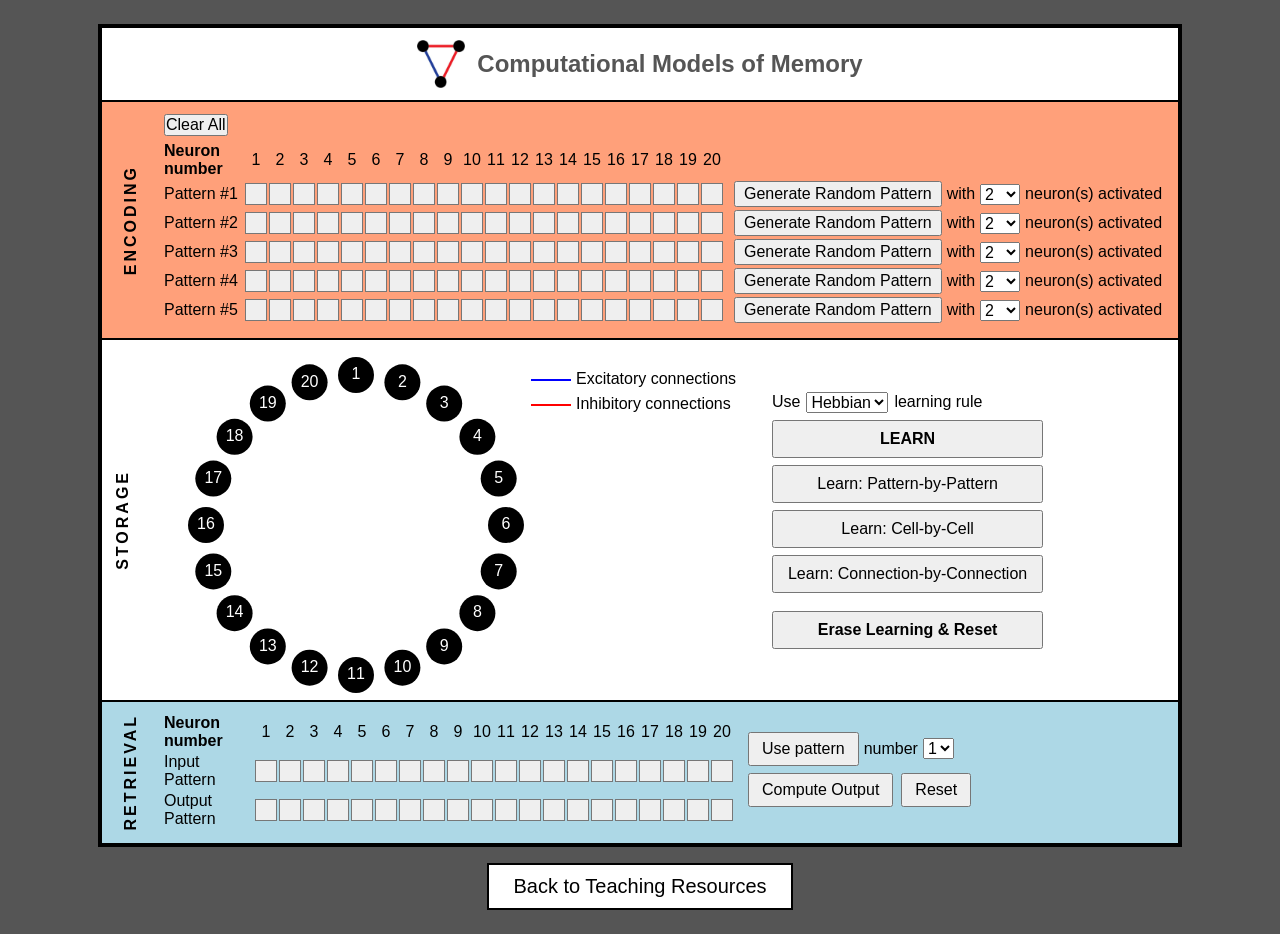
<file: teaching/teaching_resources/memory_app.html>
<!DOCTYPE html>
<html lang="en">
<head>
<meta charset="UTF-8">
<meta name="viewport" content="width=device-width, initial-scale=1">
<title>Hebbian/Hopfield Memory Model</title>
<style>
* { box-sizing: border-box; margin: 0; padding: 0; }
body { font-family: Arial, sans-serif; font-size: 16px; background: #555; padding: 24px 0; }
button, select, input { font-size: inherit; }
#app-title { display: flex; align-items: center; justify-content: center; gap: 12px; color: #555; background: white; font-size: 24px; padding: 12px 24px; }
#app-title img { height: 48px; width: auto; }
#app { display: flex; flex-direction: column; width: fit-content; margin: 0 auto; border: 4px solid black; }
#app-title, #encoding, #storage { border-bottom: 2px solid black; }

#encoding  { background: lightsalmon; padding: 12px 16px; }
#storage   { display: flex; align-items: center; background: white; padding-left: 8px; }
#retrieval { background: lightblue; padding: 12px 16px; }

/* Vertical section labels */
.section-label {
  writing-mode: vertical-rl;
  transform: rotate(180deg);
  font-weight: bold;
  font-size: 16px;
  letter-spacing: 3px;
  padding-right: 4px;
  margin-right: 24px;
  align-self: center;
}

/* Encoding / Retrieval flex wrappers */
.enc-wrap, .ret-wrap { display: flex; align-items: flex-start; }

/* Row layout */
.enc-header-row, .enc-pattern-row,
.ret-header-row, .ret-input-row, .ret-output-row {
  display: flex;
  align-items: center;
  margin-bottom: 3px;
}

.row-label     { width: 80px; font-size: 16px; }
.ret-row-label { width: 90px; font-size: 16px; }
.neuron-num    { width: 24px; text-align: center; font-size: 16px; }

/* Neuron toggle squares (encoding + retrieval input) */
.ntog { display: none; }
.ntog + label {
  display: inline-block;
  width: 22px; height: 22px;
  background: ButtonFace;
  border: 1px solid #777;
  cursor: pointer;
  margin: 1px;
}
.ntog:checked + label { background: red; }

/* Output squares (retrieval output – non-interactive) */
.out-sq {
  display: inline-block;
  width: 22px; height: 22px;
  background: ButtonFace;
  border: 1px solid #777;
  margin: 1px;
}
.out-sq.on { background: red; }

/* Random-pattern controls */
.rand-controls { display: flex; align-items: center; gap: 5px; margin-left: 10px; font-size: 16px; }
.rand-controls button { font-size: 16px; padding: 2px 8px; cursor: pointer; }
#clear-btn { margin-bottom: 6px; font-size: 16px; cursor: pointer; }

/* Storage section */
#net-svg { flex: 0 0 600px; height: 360px; display: block; }
#storage-controls {
  flex: 0 0 auto;
  padding: 16px;
  display: flex;
  flex-direction: column;
  align-items: stretch;
  gap: 7px;
  justify-content: center;
}
.learn-rule-row { display: flex; align-items: center; gap: 6px; flex-wrap: wrap; font-size: 16px; }
#learning-rule { font-size: 16px; }
#storage-controls button { padding: 8px 14px; font-size: 16px; cursor: pointer; }
#learn-btn, #erase-btn { font-weight: bold; padding: 11px 8px; font-size: 16px; }

/* Retrieval controls */
.ret-controls {
  display: flex;
  flex-direction: column;
  gap: 7px;
  margin-left: 14px;
  font-size: 16px;
  align-self: center;
}
.use-pat-row { display: flex; align-items: center; gap: 5px; }
.ret-controls button { font-size: 16px; cursor: pointer; padding: 6px 12px; }
.compute-reset-row { display: flex; gap: 8px; }
#time-label { font-size: 16px; }
</style>
</head>
<body>

<div id="app">

<h1 id="app-title"><img src="memory_model_icon.jpg" alt="Memory model icon">Computational Models of Memory</h1>

<!-- ===== ENCODING ===== -->
<section id="encoding">
  <div class="enc-wrap">
    <div class="section-label">ENCODING</div>
    <div>
      <button id="clear-btn" onclick="clearPatterns()">Clear All</button>
      <div id="enc-grid"><!-- built by JS --></div>
    </div>
  </div>
</section>

<!-- ===== STORAGE ===== -->
<section id="storage">
  <div class="section-label">STORAGE</div>
  <svg id="net-svg" viewBox="0 0 600 360" xmlns="http://www.w3.org/2000/svg">
    <!-- built by JS -->
  </svg>
  <div id="storage-controls">
    <div class="learn-rule-row">
      Use
      <select id="learning-rule">
        <option>Hebbian</option>
        <option>Hopfield</option>
      </select>
      learning rule
    </div>
    <button id="learn-btn" onclick="learnAll()">LEARN</button>
    <button onclick="learnPatByPat()">Learn: Pattern-by-Pattern</button>
    <button onclick="learnCellByCell()">Learn: Cell-by-Cell</button>
    <button onclick="learnConByCon()">Learn: Connection-by-Connection</button>
    <div style="margin-top:4px;"></div>
    <button id="erase-btn" onclick="eraseLearning()">Erase Learning &amp; Reset</button>
  </div>
</section>

<!-- ===== RETRIEVAL ===== -->
<section id="retrieval">
  <div class="ret-wrap">
    <div class="section-label">RETRIEVAL</div>
    <div>
      <div id="ret-grid"><!-- built by JS --></div>
    </div>
    <div class="ret-controls">
      <div class="use-pat-row">
        <button onclick="usePattern()">Use pattern</button>
        number
        <select id="use-pat-num">
          <option>1</option><option>2</option><option>3</option>
          <option>4</option><option>5</option>
        </select>
      </div>
      <div class="compute-reset-row">
        <button id="compute-btn" onclick="computeOutput()">Compute Output</button>
        <button onclick="resetInputOutput()">Reset</button>
      </div>
      <div>
        <span id="time-label"></span>
      </div>
    </div>
  </div>
</section>

</div><!-- #app -->

<div style="text-align:center; margin-top:16px;">
  <a href="../teaching_resources.html" style="display:inline-block; padding:10px 24px; font-size:20px; color:black; background:white; border:2px solid black; text-decoration:none;">Back to Teaching Resources</a>
</div>

<script>
const N = 20, NP = 5;

// Weight matrix
let W = Array.from({length: N}, () => new Array(N).fill(0));

// Incremental learning state
let lPat = 0;
let lCellPat = 0, lCellCell = 0;
let lConPat = 0, lConCell = 0, lConCon = 1;

// ── DOM builders ──────────────────────────────────────────────────────────────

function buildEncGrid() {
  let html = '';

  // Column header row
  html += '<div class="enc-header-row">';
  html += '<div class="row-label" style="font-weight:bold;">Neuron number</div>';
  for (let n = 0; n < N; n++) html += `<div class="neuron-num">${n+1}</div>`;
  html += '</div>';

  // One row per pattern
  for (let p = 0; p < NP; p++) {
    html += '<div class="enc-pattern-row">';
    html += `<div class="row-label">Pattern #${p+1}</div>`;
    for (let n = 0; n < N; n++) {
      html += `<input type="checkbox" class="ntog" id="enc-${p}-${n}">`;
      html += `<label for="enc-${p}-${n}"></label>`;
    }
    html += '<div class="rand-controls">';
    html += `<button onclick="randPattern(${p})">Generate Random Pattern</button>`;
    html += ' with ';
    html += `<select id="rn-${p}">`;
    for (const v of [1, 2, 3, 4, 5, 10])
      html += `<option${v === 2 ? ' selected' : ''}>${v}</option>`;
    html += '</select> neuron(s) activated</div>';
    html += '</div>';
  }

  document.getElementById('enc-grid').innerHTML = html;
}

function buildRetGrid() {
  let html = '';

  // Column header row
  html += '<div class="ret-header-row">';
  html += '<div class="ret-row-label" style="font-weight:bold;">Neuron number</div>';
  for (let n = 0; n < N; n++) html += `<div class="neuron-num">${n+1}</div>`;
  html += '</div>';

  // Input row
  html += '<div class="ret-input-row">';
  html += '<div class="ret-row-label">Input Pattern</div>';
  for (let n = 0; n < N; n++) {
    html += `<input type="checkbox" class="ntog" id="ri-${n}">`;
    html += `<label for="ri-${n}"></label>`;
  }
  html += '</div>';

  // Output row (display only)
  html += '<div class="ret-output-row">';
  html += '<div class="ret-row-label">Output Pattern</div>';
  for (let n = 0; n < N; n++) html += `<div class="out-sq" id="ro-${n}"></div>`;
  html += '</div>';

  document.getElementById('ret-grid').innerHTML = html;
}

function buildSVG() {
  const svg = document.getElementById('net-svg');
  const ns  = 'http://www.w3.org/2000/svg';
  const circR = 150, cx = 200, cy = 185, nRad = 18, conR = circR - nRad;

  // Precompute neuron centres and inner connection-point positions
  const nx = [], ny = [], lx = [], ly = [];
  for (let i = 0; i < N; i++) {
    const a = (i / N) * 2 * Math.PI;
    nx.push(cx + circR * Math.sin(a));
    ny.push(cy - circR * Math.cos(a));
    lx.push(cx + conR  * Math.sin(a));
    ly.push(cy - conR  * Math.cos(a));
  }

  // Helper: create an SVG element, set its attributes, append to svg
  function el(tag, attrs, text) {
    const e = document.createElementNS(ns, tag);
    for (const [k, v] of Object.entries(attrs)) e.setAttribute(k, v);
    if (text !== undefined) e.textContent = text;
    svg.appendChild(e);
    return e;
  }

  // Connection lines (drawn first so they appear behind neuron circles)
  for (let i = 0; i < N; i++)
    for (let j = i + 1; j < N; j++)
      el('line', {
        id: `ln-${i}-${j}`,
        x1: lx[i].toFixed(1), y1: ly[i].toFixed(1),
        x2: lx[j].toFixed(1), y2: ly[j].toFixed(1),
        stroke: 'transparent', 'stroke-width': '1'
      });

  // Neuron circles + number labels
  for (let i = 0; i < N; i++) {
    el('circle', { cx: nx[i].toFixed(1), cy: ny[i].toFixed(1), r: nRad, fill: 'black' });
    el('text', {
      x: nx[i].toFixed(1), y: ny[i].toFixed(1),
      'text-anchor': 'middle', 'dominant-baseline': 'middle',
      fill: 'white', 'font-size': '16'
    }, String(i + 1));
  }


  // Legend
  el('line', { x1:'375', y1:'40', x2:'415', y2:'40', stroke:'blue', 'stroke-width':'2' });
  el('text', { x:'420', y:'40', 'dominant-baseline':'middle', 'font-size':'16' }, 'Excitatory connections');
  el('line', { x1:'375', y1:'65', x2:'415', y2:'65', stroke:'red',  'stroke-width':'2' });
  el('text', { x:'420', y:'65', 'dominant-baseline':'middle', 'font-size':'16' }, 'Inhibitory connections');

  // Title text (updated during learning animations)
  el('text', { id:'svg-title', x:'200', y:'12', 'text-anchor':'middle', 'font-size':'16' }, '');
}

// ── Utility helpers ───────────────────────────────────────────────────────────

const sleep = ms => new Promise(r => setTimeout(r, ms));

function getPattern(p) {
  return Array.from({length: N}, (_, n) =>
    document.getElementById(`enc-${p}-${n}`).checked ? 1 : 0);
}

function getInput() {
  return Array.from({length: N}, (_, n) =>
    document.getElementById(`ri-${n}`).checked ? 1 : 0);
}

function setInput(arr) {
  for (let n = 0; n < N; n++)
    document.getElementById(`ri-${n}`).checked = !!arr[n];
}

function setOutput(arr) {
  for (let n = 0; n < N; n++)
    document.getElementById(`ro-${n}`).classList.toggle('on', !!arr[n]);
}

function setSvgTitle(t) { document.getElementById('svg-title').textContent = t; }

function updateSVG() {
  for (let i = 0; i < N; i++) {
    for (let j = i + 1; j < N; j++) {
      const line = document.getElementById(`ln-${i}-${j}`);
      const w = W[i][j];
      line.setAttribute('stroke', w > 0 ? 'blue' : w < 0 ? 'red' : 'transparent');
      line.setAttribute('stroke-width', w !== 0 ? String(Math.abs(w)) : '1');
    }
  }
}

// ── Encoding interactions ─────────────────────────────────────────────────────

function clearPatterns() {
  for (let p = 0; p < NP; p++)
    for (let n = 0; n < N; n++)
      document.getElementById(`enc-${p}-${n}`).checked = false;
}

function randPattern(p) {
  // Clear this pattern row first
  for (let n = 0; n < N; n++) document.getElementById(`enc-${p}-${n}`).checked = false;
  const count = parseInt(document.getElementById(`rn-${p}`).value);
  // Fisher-Yates shuffle to pick 'count' distinct neurons
  const idx = Array.from({length: N}, (_, i) => i);
  for (let i = N - 1; i > 0; i--) {
    const j = Math.floor(Math.random() * (i + 1));
    [idx[i], idx[j]] = [idx[j], idx[i]];
  }
  for (let k = 0; k < count; k++)
    document.getElementById(`enc-${p}-${idx[k]}`).checked = true;
}

// ── Learning helpers ──────────────────────────────────────────────────────────

function resetW() {
  W = Array.from({length: N}, () => new Array(N).fill(0));
}

// Add the outer product of (possibly transformed) pattern to W
function applyLearning(pat) {
  const rule = document.getElementById('learning-rule').value;
  const p = rule === 'Hopfield' ? pat.map(v => 2 * v - 1) : pat;
  for (let i = 0; i < N; i++)
    for (let j = 0; j < N; j++)
      W[i][j] += p[i] * p[j];
}

// ── Learning buttons ──────────────────────────────────────────────────────────

// LEARN: all patterns at once, with a brief animation pause between each
async function learnAll() {
  resetW();
  setSvgTitle('');
  updateSVG();
  for (let i = 0; i < NP; i++) {
    const pat = getPattern(i);
    if (pat.some(v => v > 0)) {
      setSvgTitle(`Pattern ${i + 1}`);
      applyLearning(pat);
      updateSVG();
      await sleep(300);
      setSvgTitle('');
    }
  }
}

// Add the next full pattern on each click
function learnPatByPat() {
  setSvgTitle('');
  if (lPat === NP) { setSvgTitle('Finished Learning'); return; }
  setSvgTitle(`Pattern #${lPat + 1}`);
  const pat = getPattern(lPat);
  if (pat.some(v => v > 0)) { applyLearning(pat); updateSVG(); }
  lPat++;
}

// Add all connections for the next cell on each click
function learnCellByCell() {
  setSvgTitle('');
  if (lCellPat === NP) { setSvgTitle('Finished Learning'); return; }
  setSvgTitle(`Pattern #${lCellPat + 1}, Cell #${lCellCell + 1}`);
  const pat = getPattern(lCellPat);
  if (pat.some(v => v > 0)) {
    const rule = document.getElementById('learning-rule').value;
    for (let j = lCellCell + 1; j < N; j++) {
      if (rule === 'Hebbian') {
        if (pat[lCellCell] && pat[j]) { W[lCellCell][j]++; W[j][lCellCell]++; }
      } else {
        const d = (pat[lCellCell] === pat[j]) ? 1 : -1;
        W[lCellCell][j] += d; W[j][lCellCell] += d;
      }
    }
    updateSVG();
  }
  lCellCell++;
  if (lCellCell === N - 1) { lCellPat++; lCellCell = 0; }
}

// Add one connection on each click
function learnConByCon() {
  setSvgTitle('');
  if (lConPat === NP) { setSvgTitle('Finished Learning'); return; }
  setSvgTitle(`Pattern #${lConPat + 1}, Cell #${lConCell + 1}, Connection #${lConCon + 1}`);
  const pat = getPattern(lConPat);
  if (pat.some(v => v > 0)) {
    const rule = document.getElementById('learning-rule').value;
    if (rule === 'Hebbian') {
      if (pat[lConCell] && pat[lConCon]) { W[lConCell][lConCon]++; W[lConCon][lConCell]++; }
    } else {
      const d = (pat[lConCell] === pat[lConCon]) ? 1 : -1;
      W[lConCell][lConCon] += d; W[lConCon][lConCell] += d;
    }
    updateSVG();
  }
  lConCon++;
  if (lConCon === N) {
    lConCell++;
    lConCon = lConCell + 1;
    if (lConCell === N - 1) { lConPat++; lConCell = 0; lConCon = 1; }
  }
}

function eraseLearning() {
  setSvgTitle('');
  resetW();
  updateSVG();
  lPat = 0;
  lCellPat = 0; lCellCell = 0;
  lConPat = 0;  lConCell = 0; lConCon = 1;
}

// ── Retrieval ─────────────────────────────────────────────────────────────────

function usePattern() {
  const p = parseInt(document.getElementById('use-pat-num').value) - 1;
  setInput(getPattern(p));
}

// Asynchronous update: 50 steps, one random neuron updated per step
async function computeOutput() {
  const y = getInput();
  setOutput(y);
  for (let t = 0; t < 50; t++) {
    const r = Math.floor(Math.random() * N);
    let q = 0;
    for (let j = 0; j < N; j++) q += W[r][j] * y[j];
    y[r] = q > 0 ? 1 : 0;
    setOutput(y);
    document.getElementById('time-label').textContent = `Time = ${t}`;
    await sleep(50);
  }
  document.getElementById('time-label').textContent = 'Finished';
}

function resetInputOutput() {
  setInput(new Array(N).fill(0));
  setOutput(new Array(N).fill(0));
  document.getElementById('time-label').textContent = '';
}

// ── Initialise ────────────────────────────────────────────────────────────────
buildEncGrid();
buildRetGrid();
buildSVG();
</script>
</body>
</html>
</file>
<file: homepage_style.css>
@import 'https://fonts.googleapis.com/css?family=Muli|Noto+Serif|Oswald|Ubuntu';

body {
	background-color: 51759A;/*#305D93; */
	font-size:16px; 
}	

a {
	text-decoration: inherit;
	color:inherit;
}

.wrapper {
	max-width: 1000px;
	margin: auto;
	/* position: absolute;
	top:15%;
	left:25%; */
}

.bigname{
	margin:auto;
	font-family: 'Muli',monospace;
	font-size: 3em;
	color: white; 
	max-width: 600px;
	text-align: center;
	line-height: 150px; /* just gives some extra space above and below the letters */
}

.nav {
	text-align:center;
}

.itembox {
	display:inline-block;
	font-size: 1.5em;
	font-family: 'Ubuntu',Sans-Serif;
	border: 5px solid white;
	border-radius: 25px; /* can make these circles by making border-radius really large */
	color:white ;
	/* background-color:305D93; */
	width: 150px;
	height: 150px;
	overflow: hidden;
	text-align: center; 
	vertical-align: middle;
	line-height: 150px; /* need to specify line height to be equal to box height in order for vertical alignment to work */
	margin: 20px 20px;
}

.itembox:hover{
	background-color:white;
	color:305D93;
	border-color:305D93;
}

.homepagetext {
	clear:both;
	margin:auto;
	font-family: 'Noto Serif',Sans-Serif;
	color: white; 
	max-width: 600px;
	text-align: justify;
}

.contactinfo {
	margin:auto;
	font-family: 'Noto Serif',Sans-Serif;
	color: white; 
	max-width: 600px;
	text-align: center;
}
/* ===== MOBILE RESPONSIVE LAYOUT ===== */
@media screen and (max-width: 600px) {
    .bigname {
        font-size: 2em;
        line-height: 1.5em;
        padding: 20px 10px;
    }

    .nav {
        display: flex;
        flex-wrap: wrap;
        justify-content: center;
    }

    .itembox {
        width: 120px;
        height: 120px;
        line-height: 120px;
        font-size: 1.2em;
        margin: 10px;
    }

    .homepagetext, .contactinfo {
        margin: 0 1em;
    }
}
</file>
<file: research/research_people_style.css>
@import 'https://fonts.googleapis.com/css?family=Muli|Noto+Serif|Oswald|Ubuntu';
 
html, body {
    margin: 0;
	background-color:51759A;
	font-size:16px; 
}

#container{
	height:100%;
}

#content {
	margin: auto;
	background-color: white; /* DBD8D7 is a nice light gray */
	color: black;
	max-width: 1000px;
	min-height:100%;
} 

.pagetitle {
	color: 51759A;
	font-size: 3em;
	max-width: 500px;
	margin: auto;
	text-align:center;
	font-family: 'Ubuntu',monospace;
	line-height: 2em;
}

.nav {
	text-align:center;
}

.navitem {
	display:inline-block;
    background-color: #4CAF50;
    color: white;
    padding: 16px;
    font-size: 16px;
}

.itembox:hover{
	background-color:white;
	color:305D93;
	border-color:305D93;
}



 /*dropdown code from http://www.w3schools.com/howto/howto_css_dropdown.asp */
 /* Dropdown Button */
.dropbtn {
    background-color: white;
    color: gray;
    padding: 16px;
    font-size: 1.5em;
	font-family: 'Ubuntu',Sans-Serif;
    /* border-right: solid black 2px; */
	border: none;
    cursor: pointer;
	margin: auto 1em;
	/* margin: 0 1em 2em; /* top [left-and-right] bottom */ 
}

/* The container <div> - needed to position the dropdown content */
.dropdown {
    /* position: relative; */
	text-align:center;
    display: inline-block;
}

/* Dropdown Content (Hidden by Default) */
.dropdown-content {
	font-family: 'Ubuntu',Sans-Serif;
    display: none;
    position: absolute;
    background-color: #f9f9f9;
    min-width: 160px;
    box-shadow: 0px 8px 16px 0px rgba(0,0,0,0.2);
}

/* Links inside the dropdown */
.dropdown-content a {
    color: black;
    padding: 12px 16px;
    text-decoration: none;
    display: block;
}

/* Change color of dropdown links on hover */
.dropdown-content a:hover {background-color: #f1f1f1}

/* Show the dropdown menu on hover */
.dropdown:hover .dropdown-content {
    display: block;
}

/* Change the background color of the dropdown button when the dropdown content is shown */
.dropdown:hover .dropbtn {
    font-weight:bold;
	font-size:1.75em;
}

.maintext{
	clear:both;
	max-width:900px;
	margin: 2em auto;
	color:black;
	font-family: 'Noto Serif',Sans-Serif;
	font-size:1em;
	text-align: justify;
}

.picandtext{
    content:"";
    display: table;
    clear: both;
	margin: 0 auto;
}

.picleft{
	float: left;
    width: 50%;
}

.textright {
    float: right;
    width: 50%;
}

img {
    width:150px;
	float:right;
	margin: 0 1em;
}

@media screen and (max-width: 480px) {
    .left, 
    .right {
        float: none;
        width: auto;
    }
}

h1 {
	text-align:center;
	font-family: 'Noto Serif',Sans-Serif;
	margin: 1.5em auto 0;
}

h2 {
	color: 51759A;
}


/* ===== HAMBURGER / MOBILE NAV ===== */
.hamburger {
    display: none;
    background: none;
    border: none;
    font-size: 1.8em;
    cursor: pointer;
    padding: 10px 20px;
    color: gray;
    width: 100%;
    text-align: left;
}

.mobile-nav {
    display: none;
    flex-direction: column;
    background: #f9f9f9;
    border-top: 1px solid #ddd;
    border-bottom: 1px solid #ddd;
}

.mobile-nav a {
    padding: 12px 20px;
    text-decoration: none;
    color: black;
    border-bottom: 1px solid #eee;
    font-family: 'Ubuntu', Sans-Serif;
    font-size: 1em;
}

.mobile-nav a:hover { background-color: #f1f1f1; }

.mobile-nav.open { display: flex; }

/* ===== MOBILE RESPONSIVE LAYOUT ===== */
@media screen and (max-width: 768px) {
    .hamburger { display: block; }
    .nav { display: none; }
    .pagetitle { font-size: 1.8em; line-height: 1.5em; padding: 10px 0; }
    .picright, .textleft, .picleft, .textright {
        float: none;
        width: 100%;
        box-sizing: border-box;
    }
    .maintext { margin: 1em; }
}


.vertline {
    display: inline-block;
    height: 28px;
    border-left: 1px solid #ccc;
    vertical-align: middle;
    margin: 0 4px;
}
</file>
<file: research/research_projects_style.css>
@import 'https://fonts.googleapis.com/css?family=Muli|Noto+Serif|Oswald|Ubuntu';
 
html, body {
    margin: 0;
	background-color:51759A;
	font-size:16px; 
}

#container{
	height:100%;
}

#content {
	margin: auto;
	background-color: white; /* DBD8D7 is a nice light gray */
	color: black;
	max-width: 1000px;
	min-height:100%;
} 

.pagetitle {
	color: 51759A;
	font-size: 3em;
	max-width: 500px;
	margin: auto;
	text-align:center;
	font-family: 'Ubuntu',monospace;
	line-height: 2em;
}

.nav {
	text-align:center;
}

.navitem {
	display:inline-block;
    background-color: #4CAF50;
    color: white;
    padding: 16px;
    font-size: 16px;
}

.itembox:hover{
	background-color:white;
	color:305D93;
	border-color:305D93;
}



 /*dropdown code from http://www.w3schools.com/howto/howto_css_dropdown.asp */
 /* Dropdown Button */
.dropbtn {
    background-color: white;
    color: gray;
    padding: 16px;
    font-size: 1.5em;
	font-family: 'Ubuntu',Sans-Serif;
    /* border-right: solid black 2px; */
	border: none;
    cursor: pointer;
	margin: auto 1em;
	/* margin: 0 1em 2em; /* top [left-and-right] bottom */ 
}

/* The container <div> - needed to position the dropdown content */
.dropdown {
    /* position: relative; */
	text-align:center;
    display: inline-block;
}

/* Dropdown Content (Hidden by Default) */
.dropdown-content {
	font-family: 'Ubuntu',Sans-Serif;
    display: none;
    position: absolute;
    background-color: #f9f9f9;
    min-width: 160px;
    box-shadow: 0px 8px 16px 0px rgba(0,0,0,0.2);
}

/* Links inside the dropdown */
.dropdown-content a {
    color: black;
    padding: 12px 16px;
    text-decoration: none;
    display: block;
}

/* Change color of dropdown links on hover */
.dropdown-content a:hover {background-color: #f1f1f1}

/* Show the dropdown menu on hover */
.dropdown:hover .dropdown-content {
    display: block;
}

/* Change the background color of the dropdown button when the dropdown content is shown */
.dropdown:hover .dropbtn {
    font-weight:bold;
	font-size:1.75em;
}

.maintext{
	clear:both;
	max-width:900px;
	margin: 2em auto;
	color:black;
	font-family: 'Noto Serif',Sans-Serif;
	font-size:1em;
	text-align: justify;
}

.picandtext{
    content:"";
    display: table;
    clear: both;
	margin: 1.5em auto;
}

.picleft{
	float: left;
    width: 50%;
}

.textright {
    float: right;
    width: 50%;
}

img {
    max-width: 90%;
    height: auto;
}

@media screen and (max-width: 480px) {
    .left, 
    .right {
        float: none;
        width: auto;
    }
}

h1 {
	text-align:center;
	font-family: 'Noto Serif',Sans-Serif;
}

h2 {
	color: 51759A;
}


/* ===== HAMBURGER / MOBILE NAV ===== */
.hamburger {
    display: none;
    background: none;
    border: none;
    font-size: 1.8em;
    cursor: pointer;
    padding: 10px 20px;
    color: gray;
    width: 100%;
    text-align: left;
}

.mobile-nav {
    display: none;
    flex-direction: column;
    background: #f9f9f9;
    border-top: 1px solid #ddd;
    border-bottom: 1px solid #ddd;
}

.mobile-nav a {
    padding: 12px 20px;
    text-decoration: none;
    color: black;
    border-bottom: 1px solid #eee;
    font-family: 'Ubuntu', Sans-Serif;
    font-size: 1em;
}

.mobile-nav a:hover { background-color: #f1f1f1; }

.mobile-nav.open { display: flex; }

/* ===== MOBILE RESPONSIVE LAYOUT ===== */
@media screen and (max-width: 768px) {
    .hamburger { display: block; }
    .nav { display: none; }
    .pagetitle { font-size: 1.8em; line-height: 1.5em; padding: 10px 0; }
    .picright, .textleft, .picleft, .textright {
        float: none;
        width: 100%;
        box-sizing: border-box;
    }
    .maintext { margin: 1em; }
}


.vertline {
    display: inline-block;
    height: 28px;
    border-left: 1px solid #ccc;
    vertical-align: middle;
    margin: 0 4px;
}
</file>
<file: research/research_publications_style.css>
@import 'https://fonts.googleapis.com/css?family=Muli|Noto+Serif|Oswald|Ubuntu';
 
html, body {
    margin: 0;
	background-color:51759A;
	font-size:16px; 
}

#container{
	height:100%;
}

#content {
	margin: auto;
	background-color: white; /* DBD8D7 is a nice light gray */
	color: black;
	max-width: 1000px;
	min-height:100%;
} 

.pagetitle {
	color: 51759A;
	font-size: 3em;
	max-width: 500px;
	margin: auto;
	text-align:center;
	font-family: 'Ubuntu',monospace;
	line-height: 2em;
}

.nav {
	text-align:center;
}

.navitem {
	display:inline-block;
    background-color: #4CAF50;
    color: white;
    padding: 16px;
    font-size: 16px;
}

.itembox:hover{
	background-color:white;
	color:305D93;
	border-color:305D93;
}



 /*dropdown code from http://www.w3schools.com/howto/howto_css_dropdown.asp */
 /* Dropdown Button */
.dropbtn {
    background-color: white;
    color: gray;
    padding: 16px;
    font-size: 1.5em;
	font-family: 'Ubuntu',Sans-Serif;
    /* border-right: solid black 2px; */
	border: none;
    cursor: pointer;
	margin: auto 1em;
	/* margin: 0 1em 2em; /* top [left-and-right] bottom */ 
}

/* The container <div> - needed to position the dropdown content */
.dropdown {
    /* position: relative; */
	text-align:center;
    display: inline-block;
}

/* Dropdown Content (Hidden by Default) */
.dropdown-content {
	font-family: 'Ubuntu',Sans-Serif;
    display: none;
    position: absolute;
    background-color: #f9f9f9;
    min-width: 160px;
    box-shadow: 0px 8px 16px 0px rgba(0,0,0,0.2);
}

/* Links inside the dropdown */
.dropdown-content a {
    color: black;
    padding: 12px 16px;
    text-decoration: none;
    display: block;
}

/* Change color of dropdown links on hover */
.dropdown-content a:hover {background-color: #f1f1f1}

/* Show the dropdown menu on hover */
.dropdown:hover .dropdown-content {
    display: block;
}

/* Change the background color of the dropdown button when the dropdown content is shown */
.dropdown:hover .dropbtn {
    font-weight:bold;
	font-size:1.75em;
}

.maintext{
	clear:both;
	max-width:600px;
	margin: 2em auto;
	color:black;
	font-family: 'Noto Serif',Sans-Serif;
	font-size:1em;
	text-align: justify;
}

.picandtext{
    content:"";
    display: table;
    clear: both;
	margin: 1.5em auto;
}

.picleft{
	float: left;
    width: 50%;
}

.textright {
    float: right;
    width: 50%;
}

img {
    max-width: 90%;
    height: auto;
}

@media screen and (max-width: 480px) {
    .left, 
    .right {
        float: none;
        width: auto;
    }
}

h1 {
	text-align:center;
	font-family: 'Noto Serif',Sans-Serif;
}


/* ===== HAMBURGER / MOBILE NAV ===== */
.hamburger {
    display: none;
    background: none;
    border: none;
    font-size: 1.8em;
    cursor: pointer;
    padding: 10px 20px;
    color: gray;
    width: 100%;
    text-align: left;
}

.mobile-nav {
    display: none;
    flex-direction: column;
    background: #f9f9f9;
    border-top: 1px solid #ddd;
    border-bottom: 1px solid #ddd;
}

.mobile-nav a {
    padding: 12px 20px;
    text-decoration: none;
    color: black;
    border-bottom: 1px solid #eee;
    font-family: 'Ubuntu', Sans-Serif;
    font-size: 1em;
}

.mobile-nav a:hover { background-color: #f1f1f1; }

.mobile-nav.open { display: flex; }

/* ===== MOBILE RESPONSIVE LAYOUT ===== */
@media screen and (max-width: 768px) {
    .hamburger { display: block; }
    .nav { display: none; }
    .pagetitle { font-size: 1.8em; line-height: 1.5em; padding: 10px 0; }
    .picright, .textleft, .picleft, .textright {
        float: none;
        width: 100%;
        box-sizing: border-box;
    }
    .maintext { margin: 1em; }
}


.vertline {
    display: inline-block;
    height: 28px;
    border-left: 1px solid #ccc;
    vertical-align: middle;
    margin: 0 4px;
}
</file>
